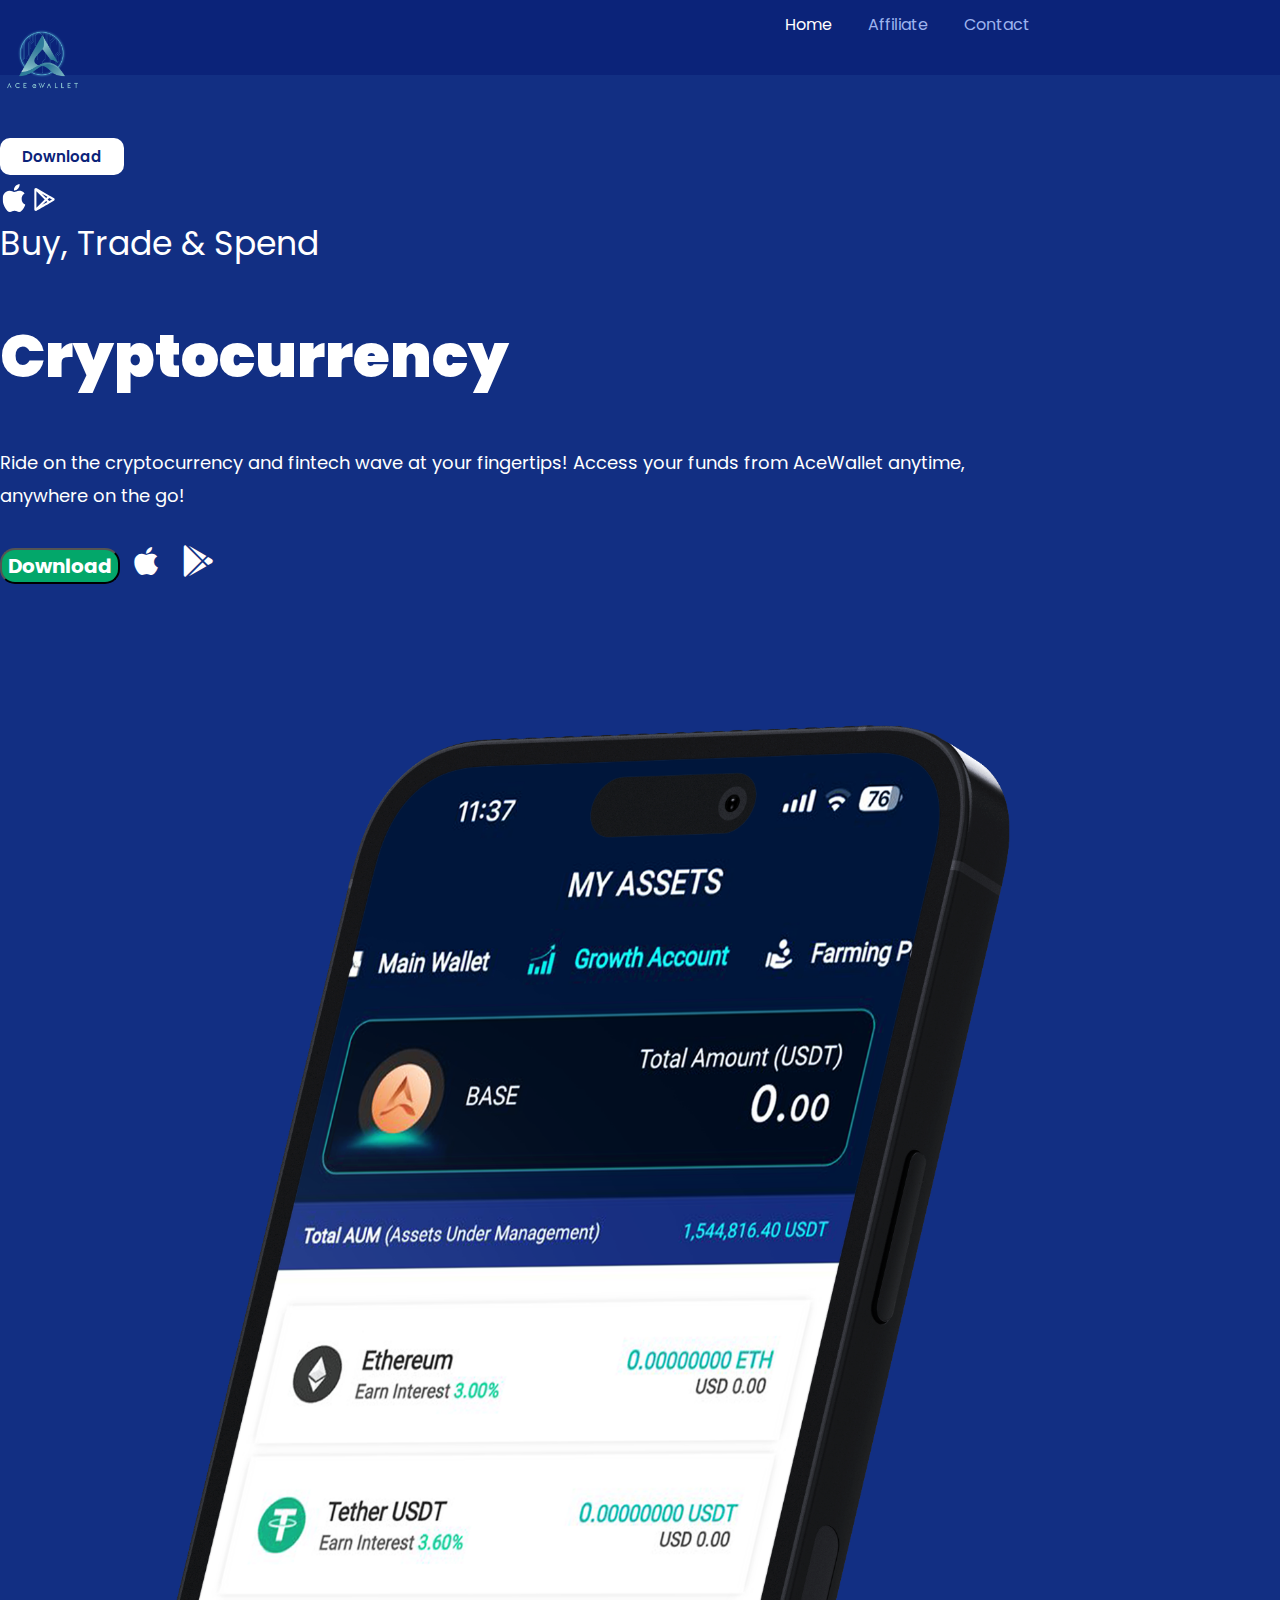
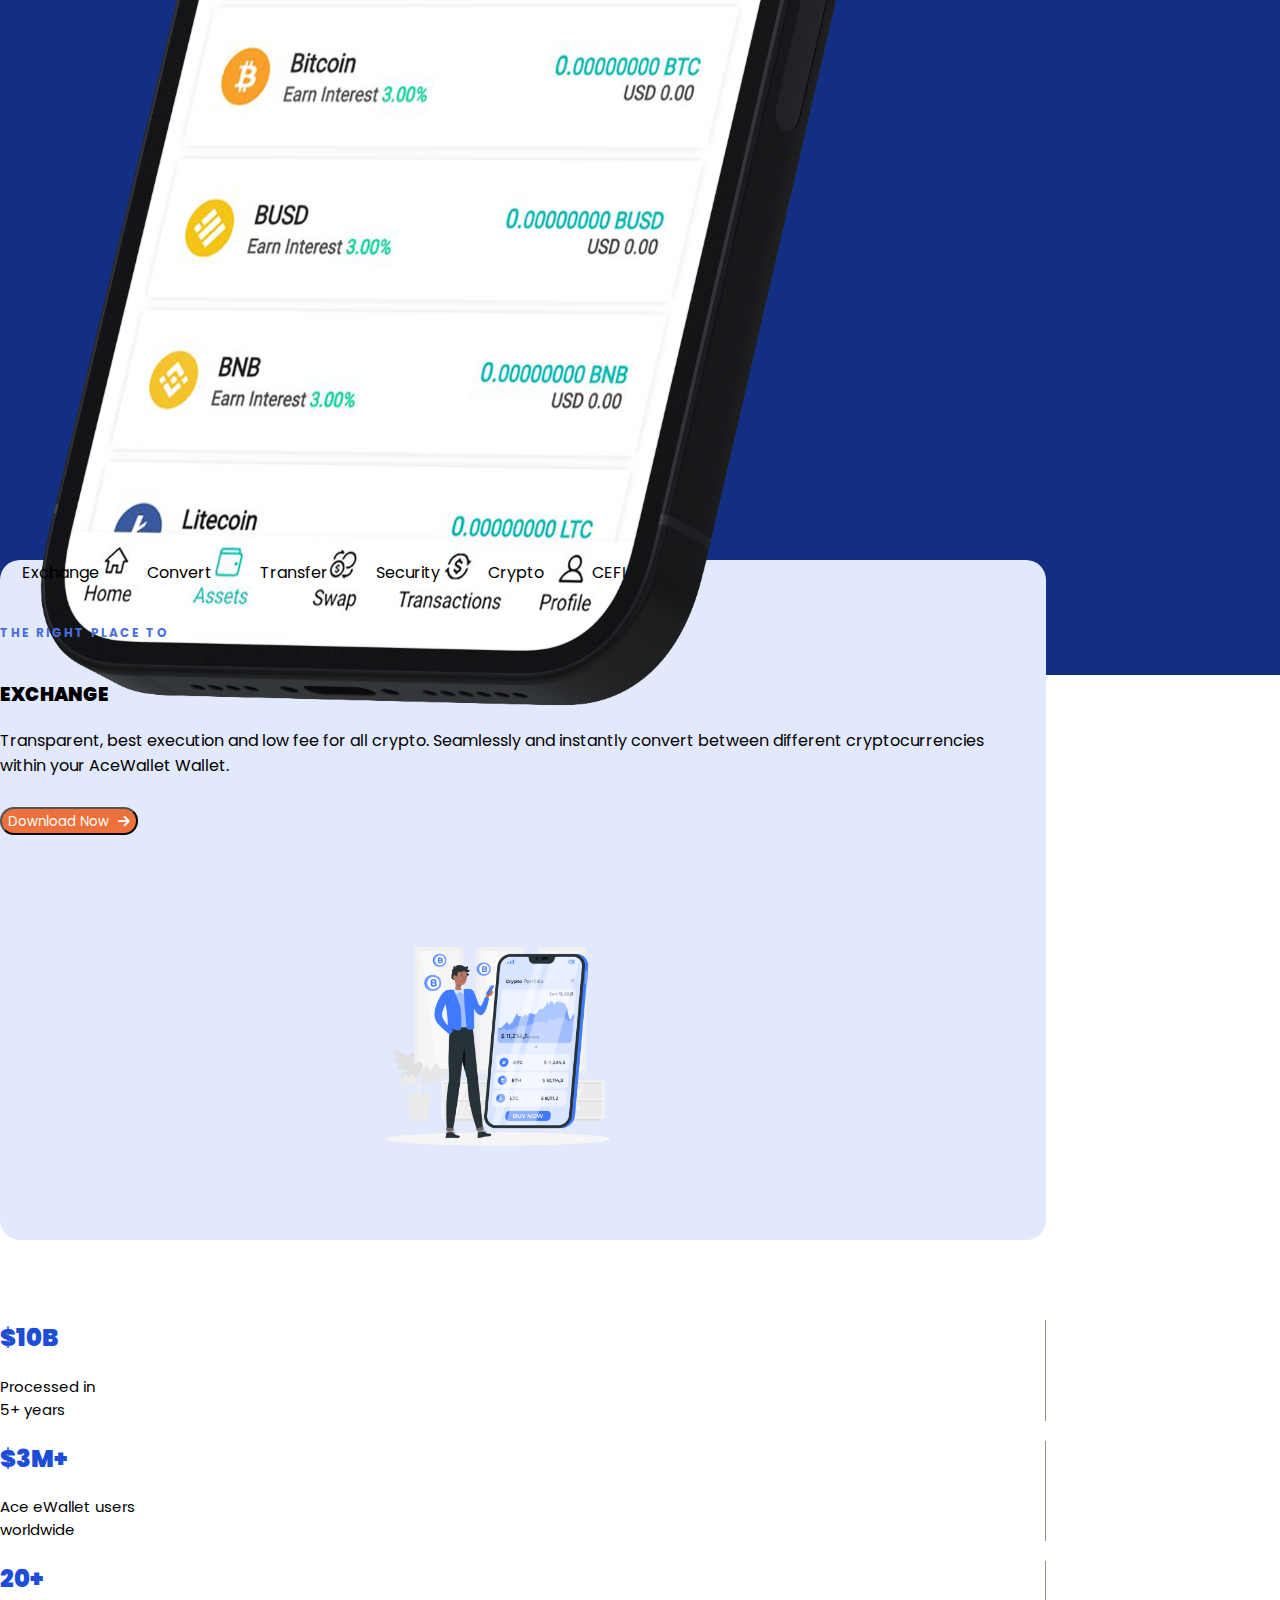
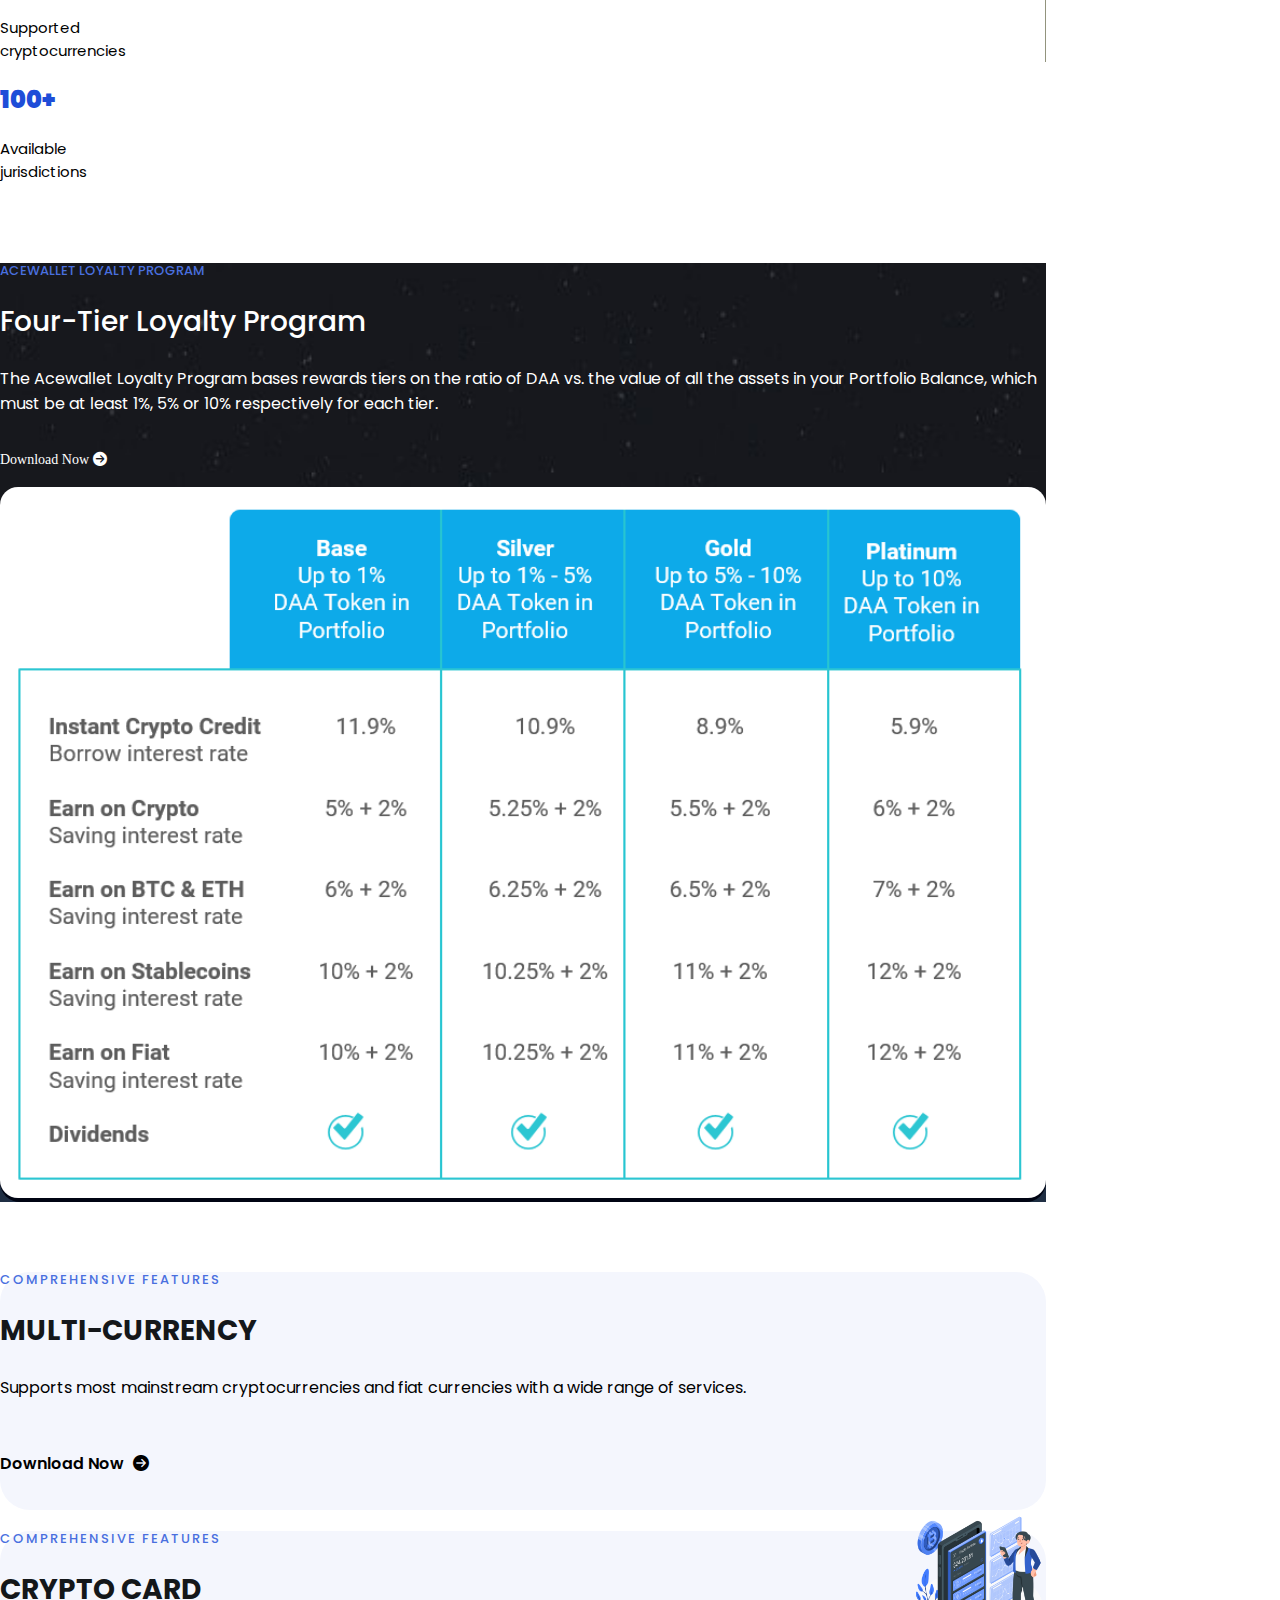
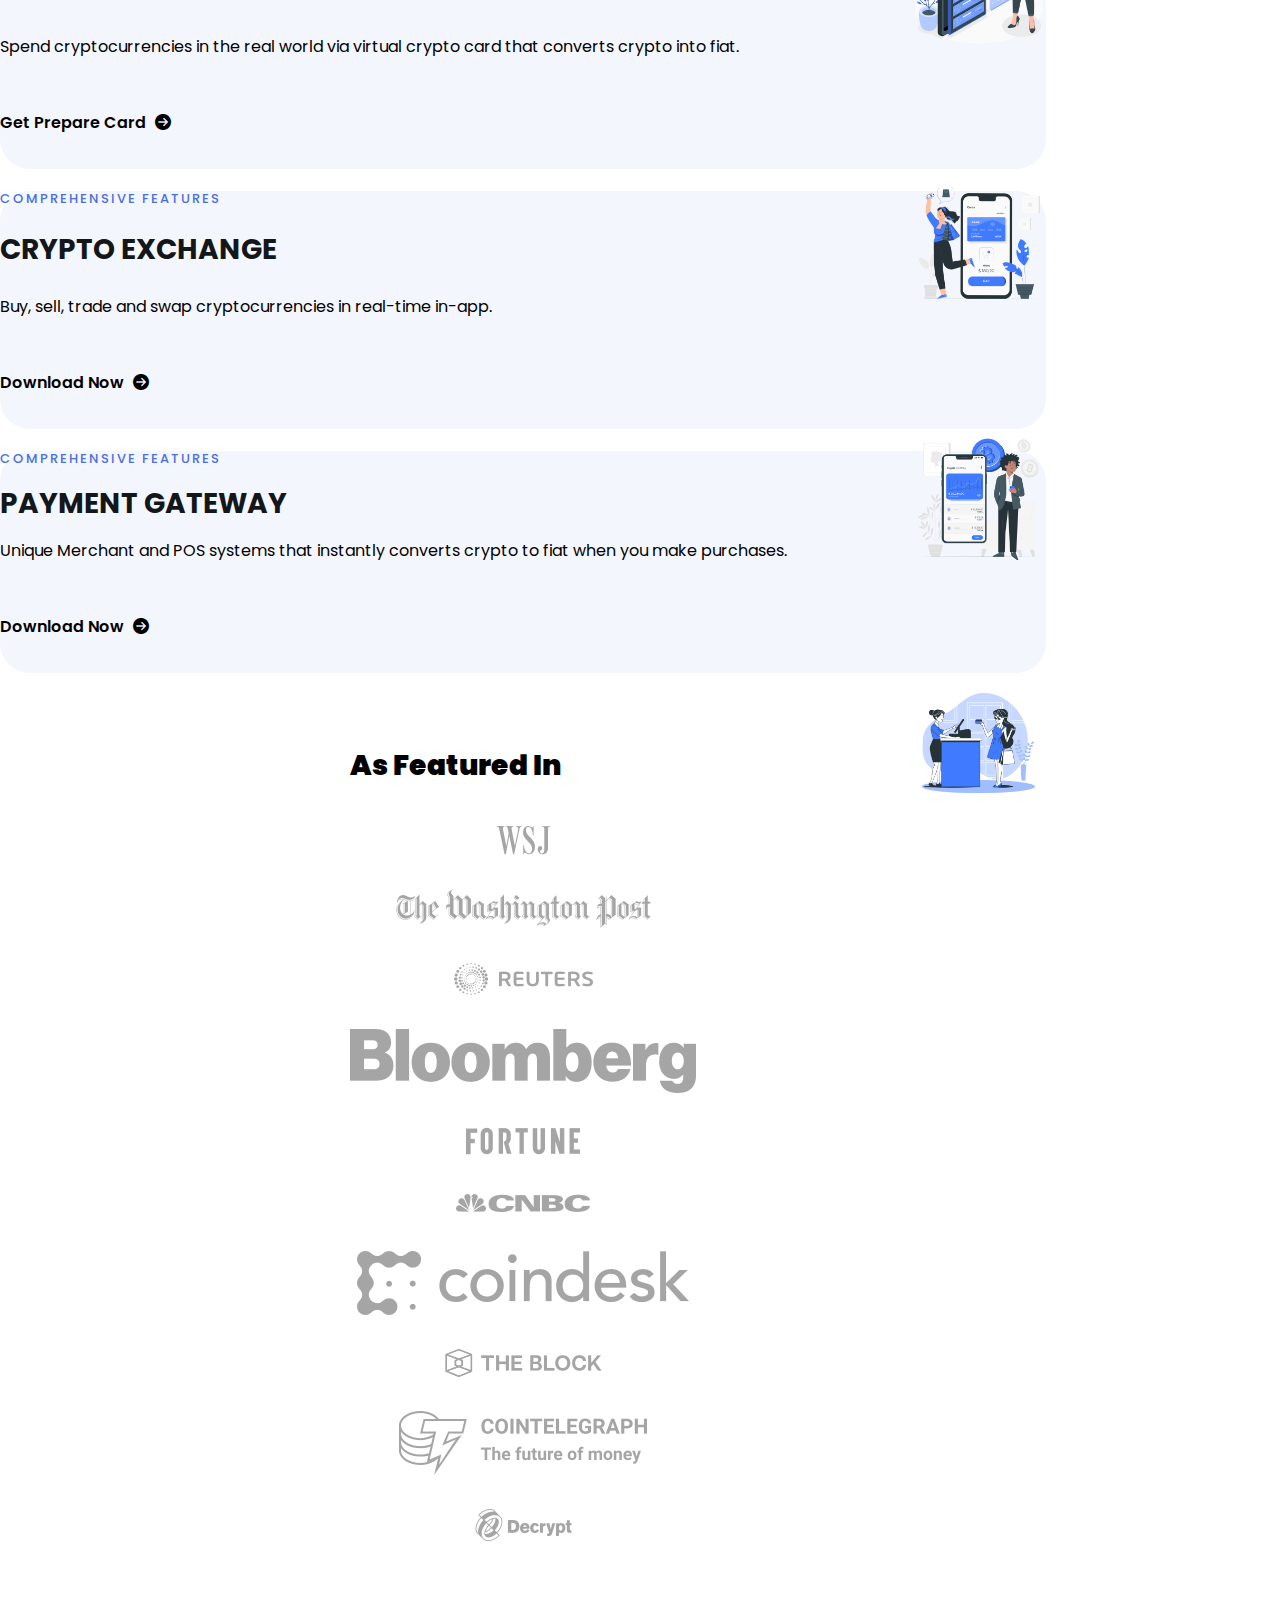
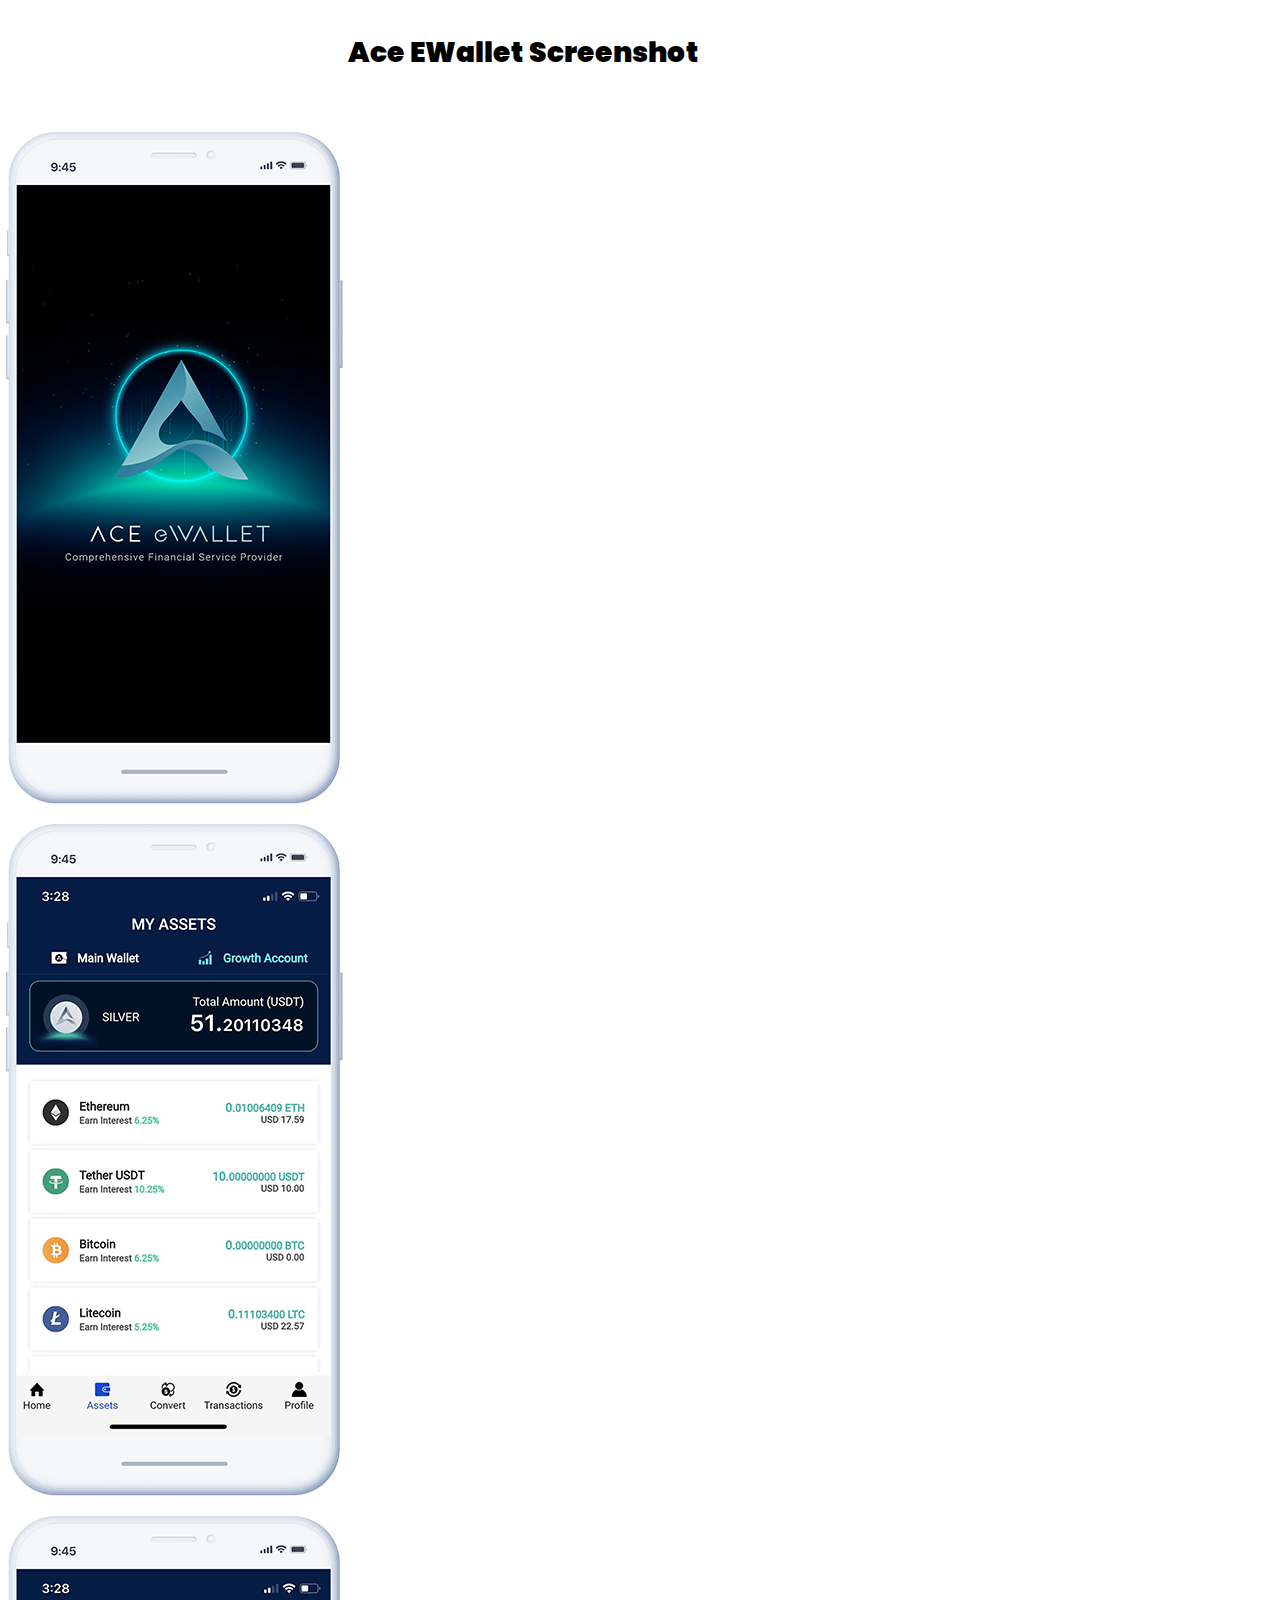
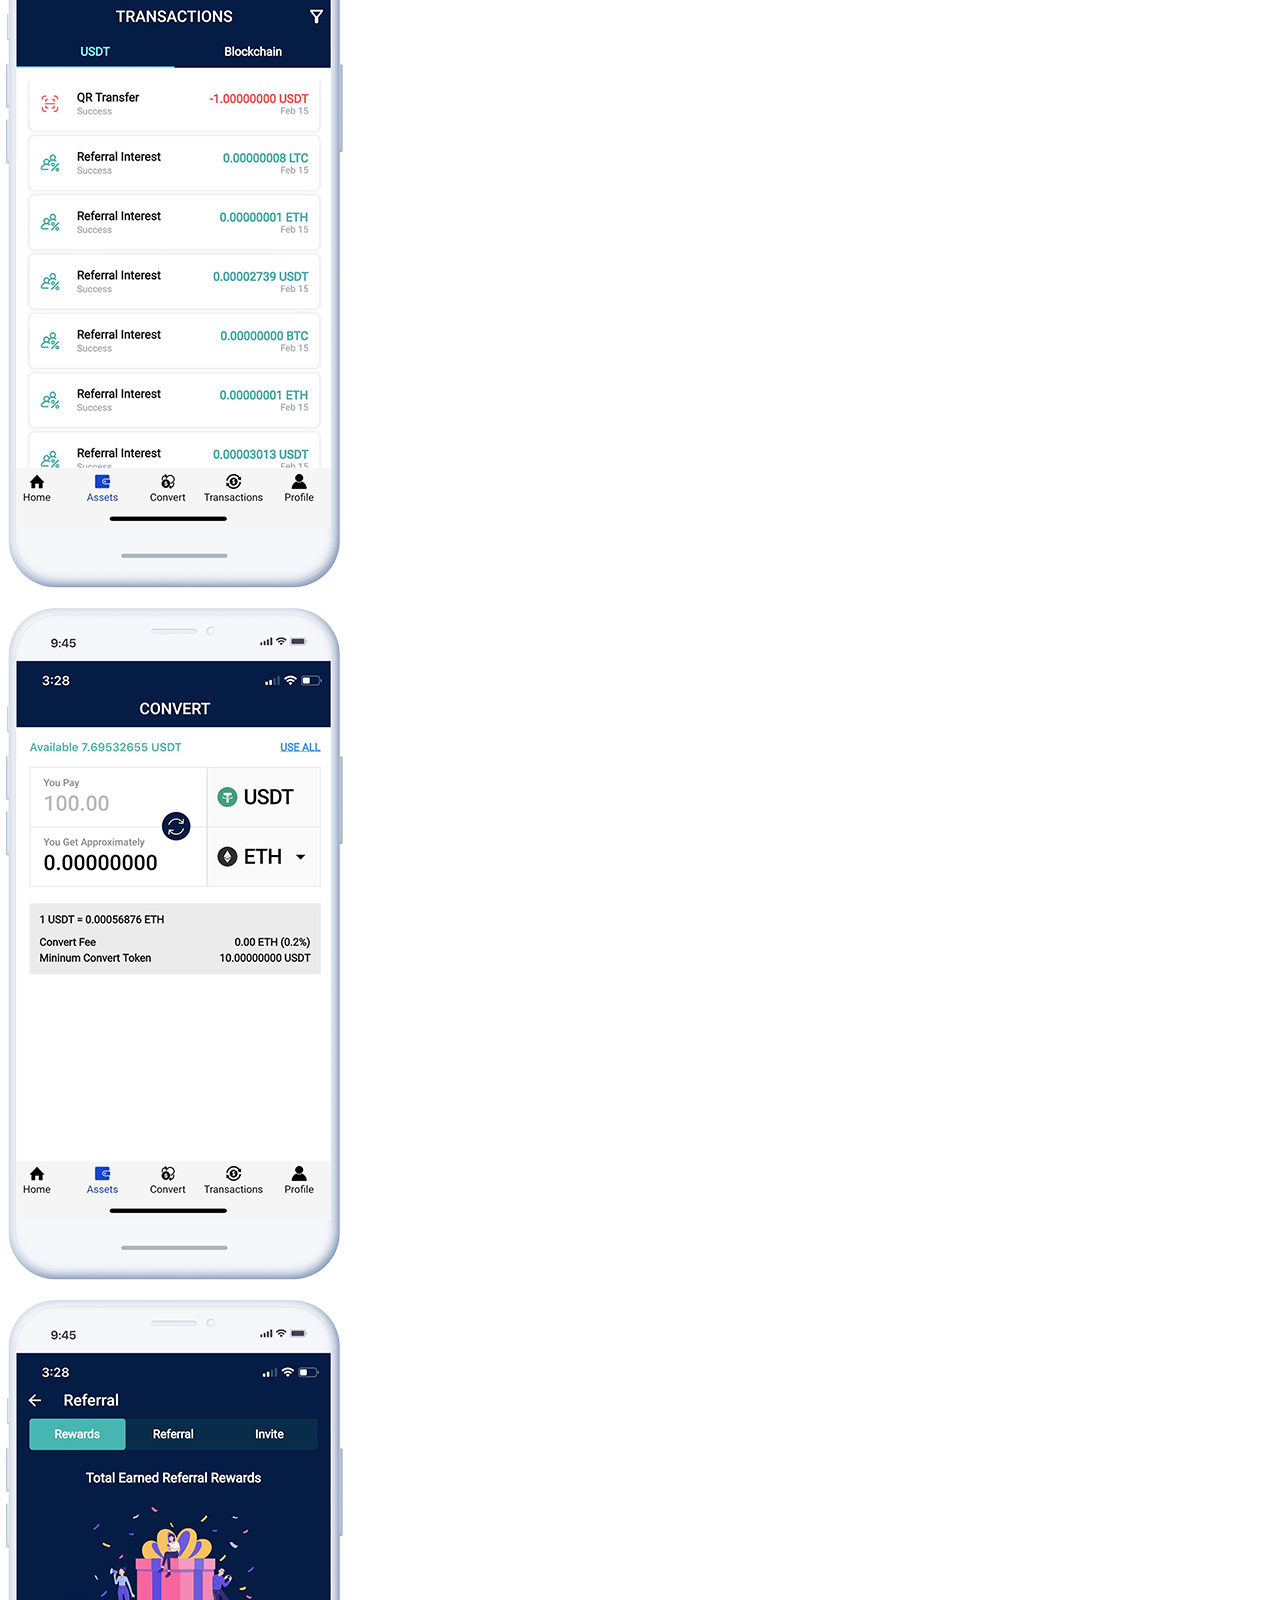
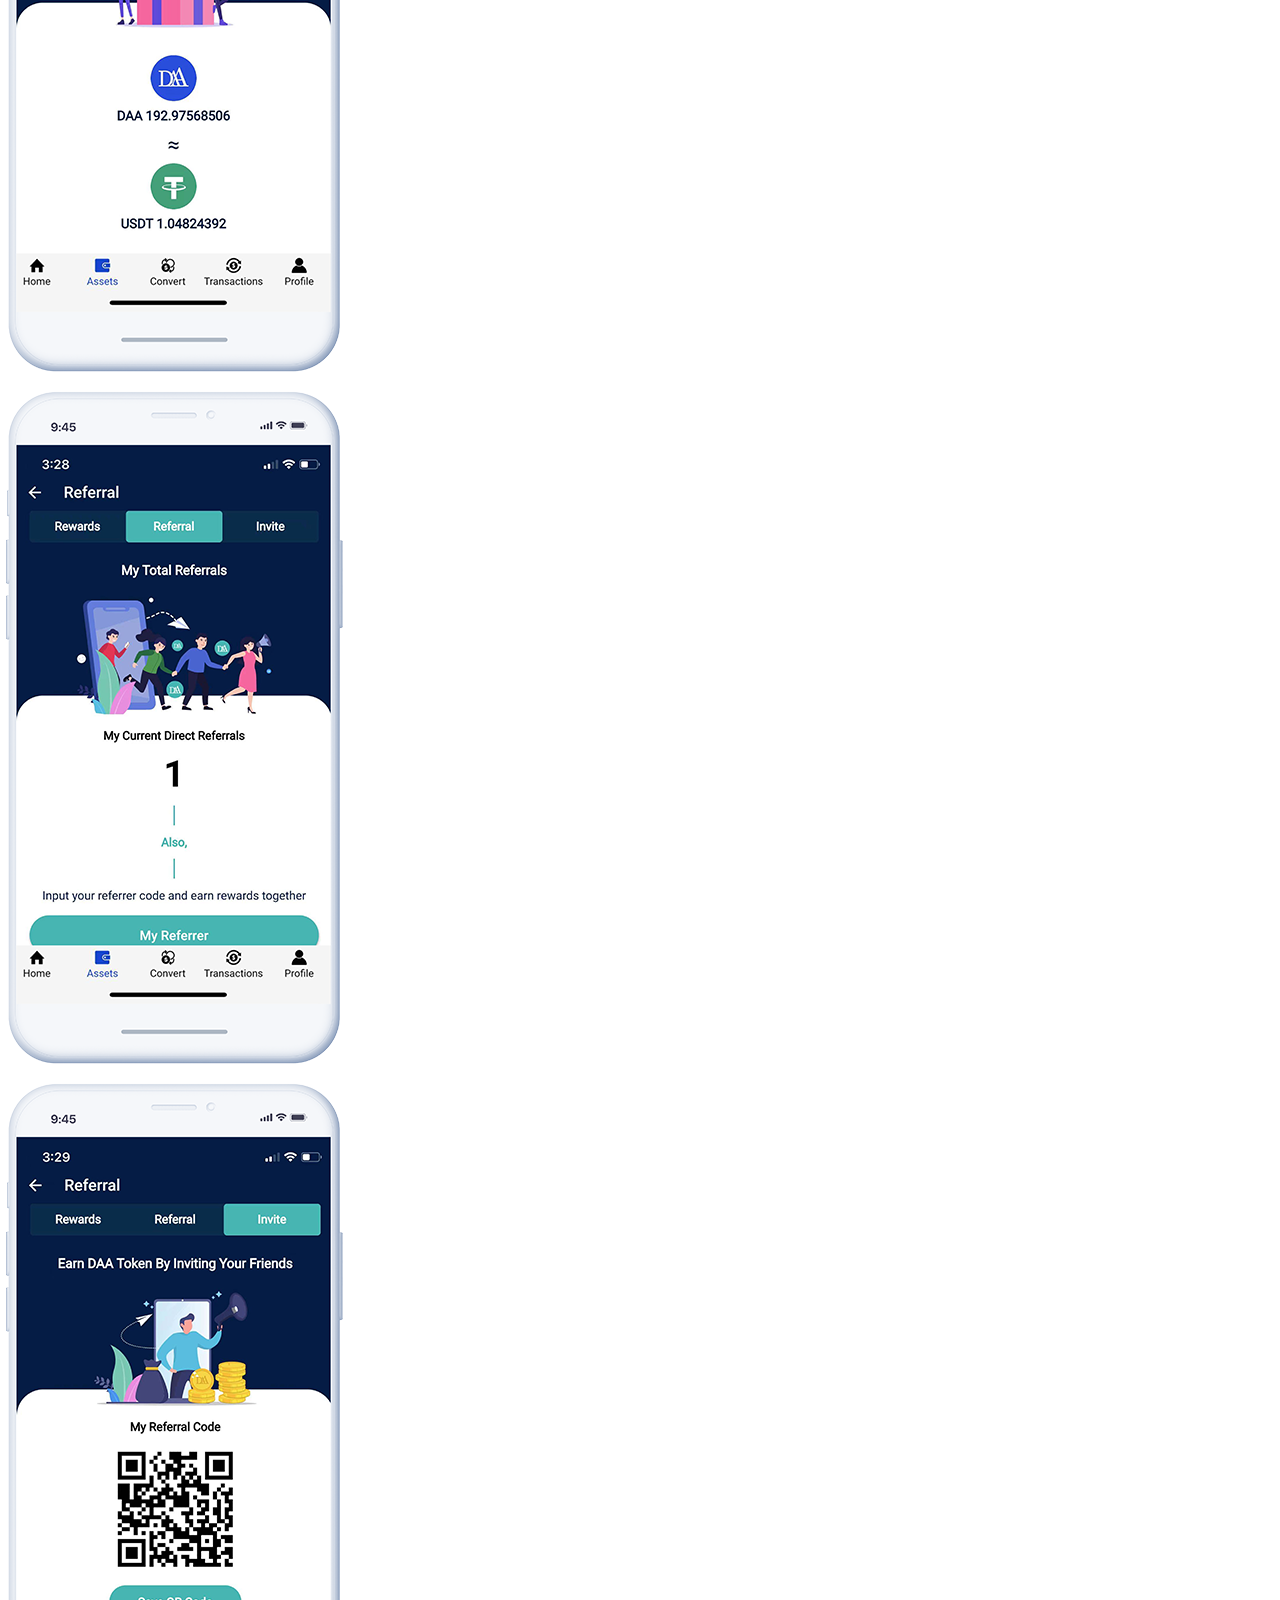
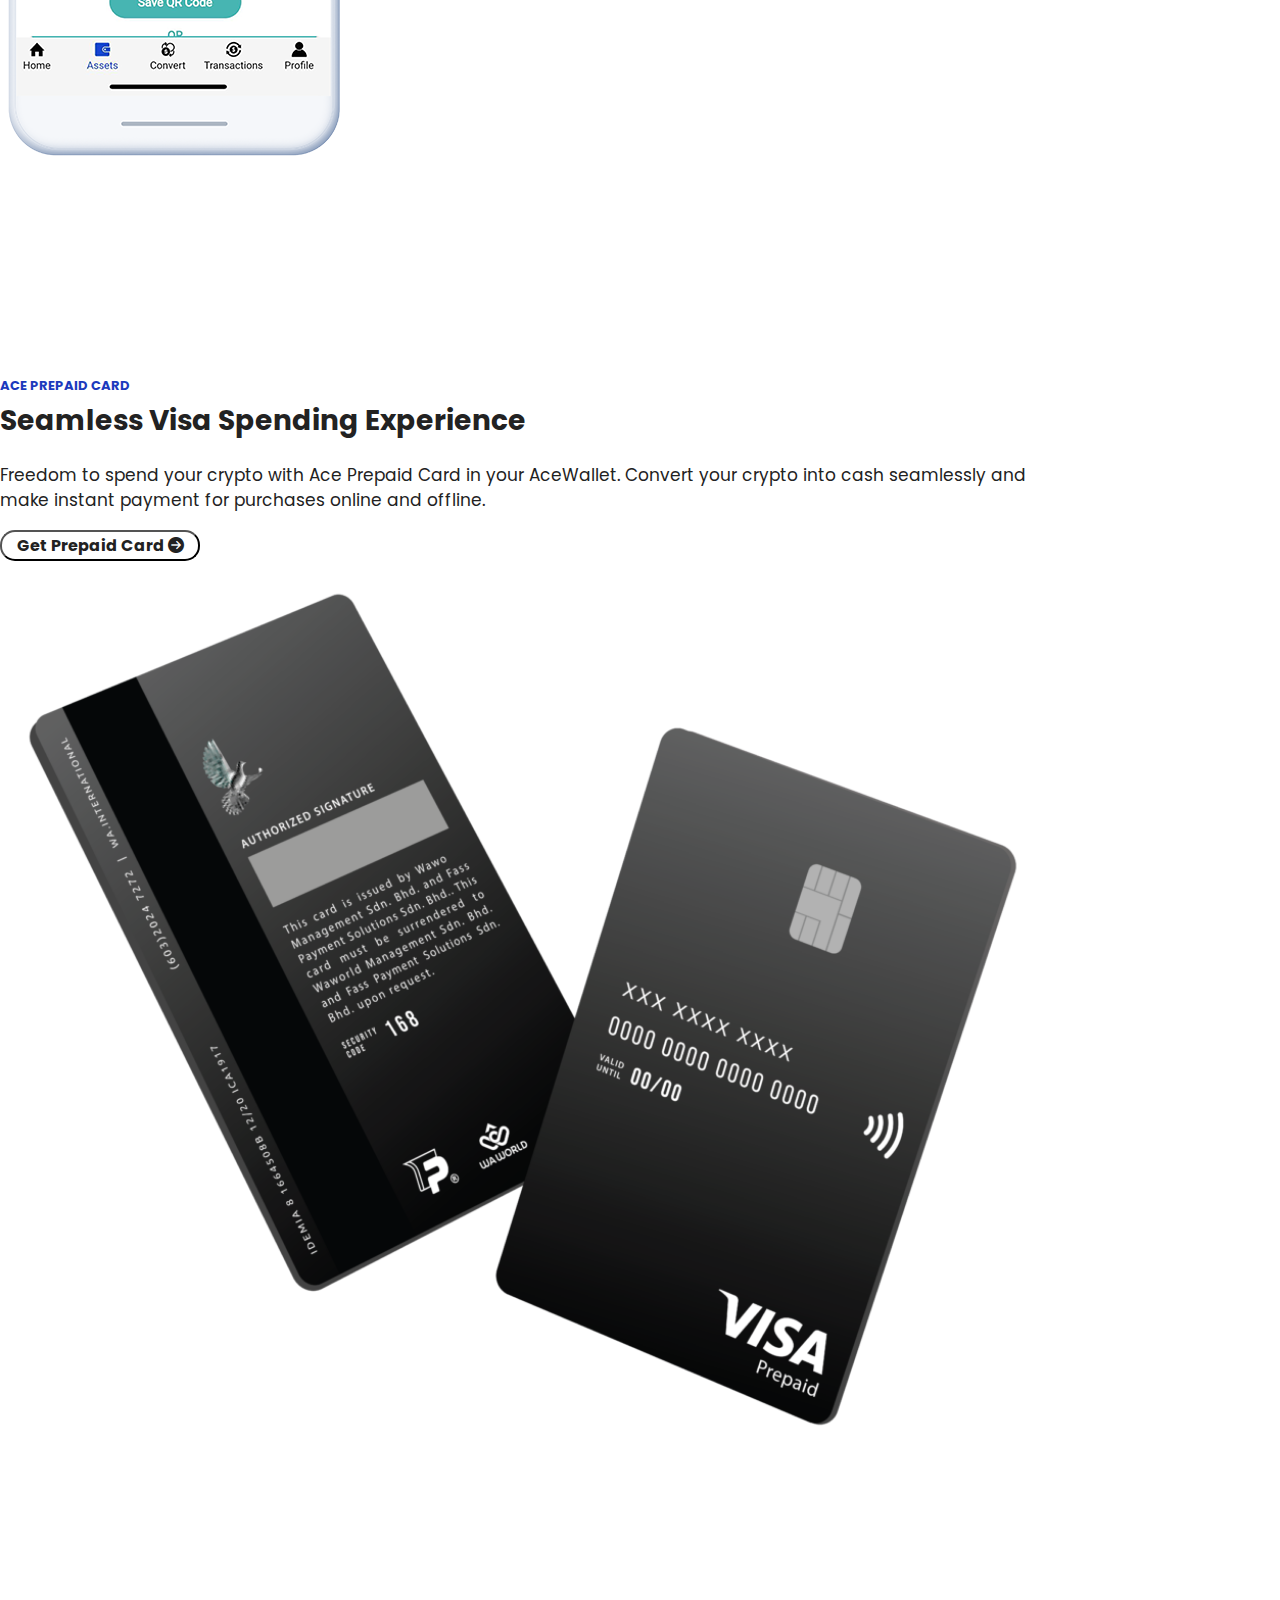
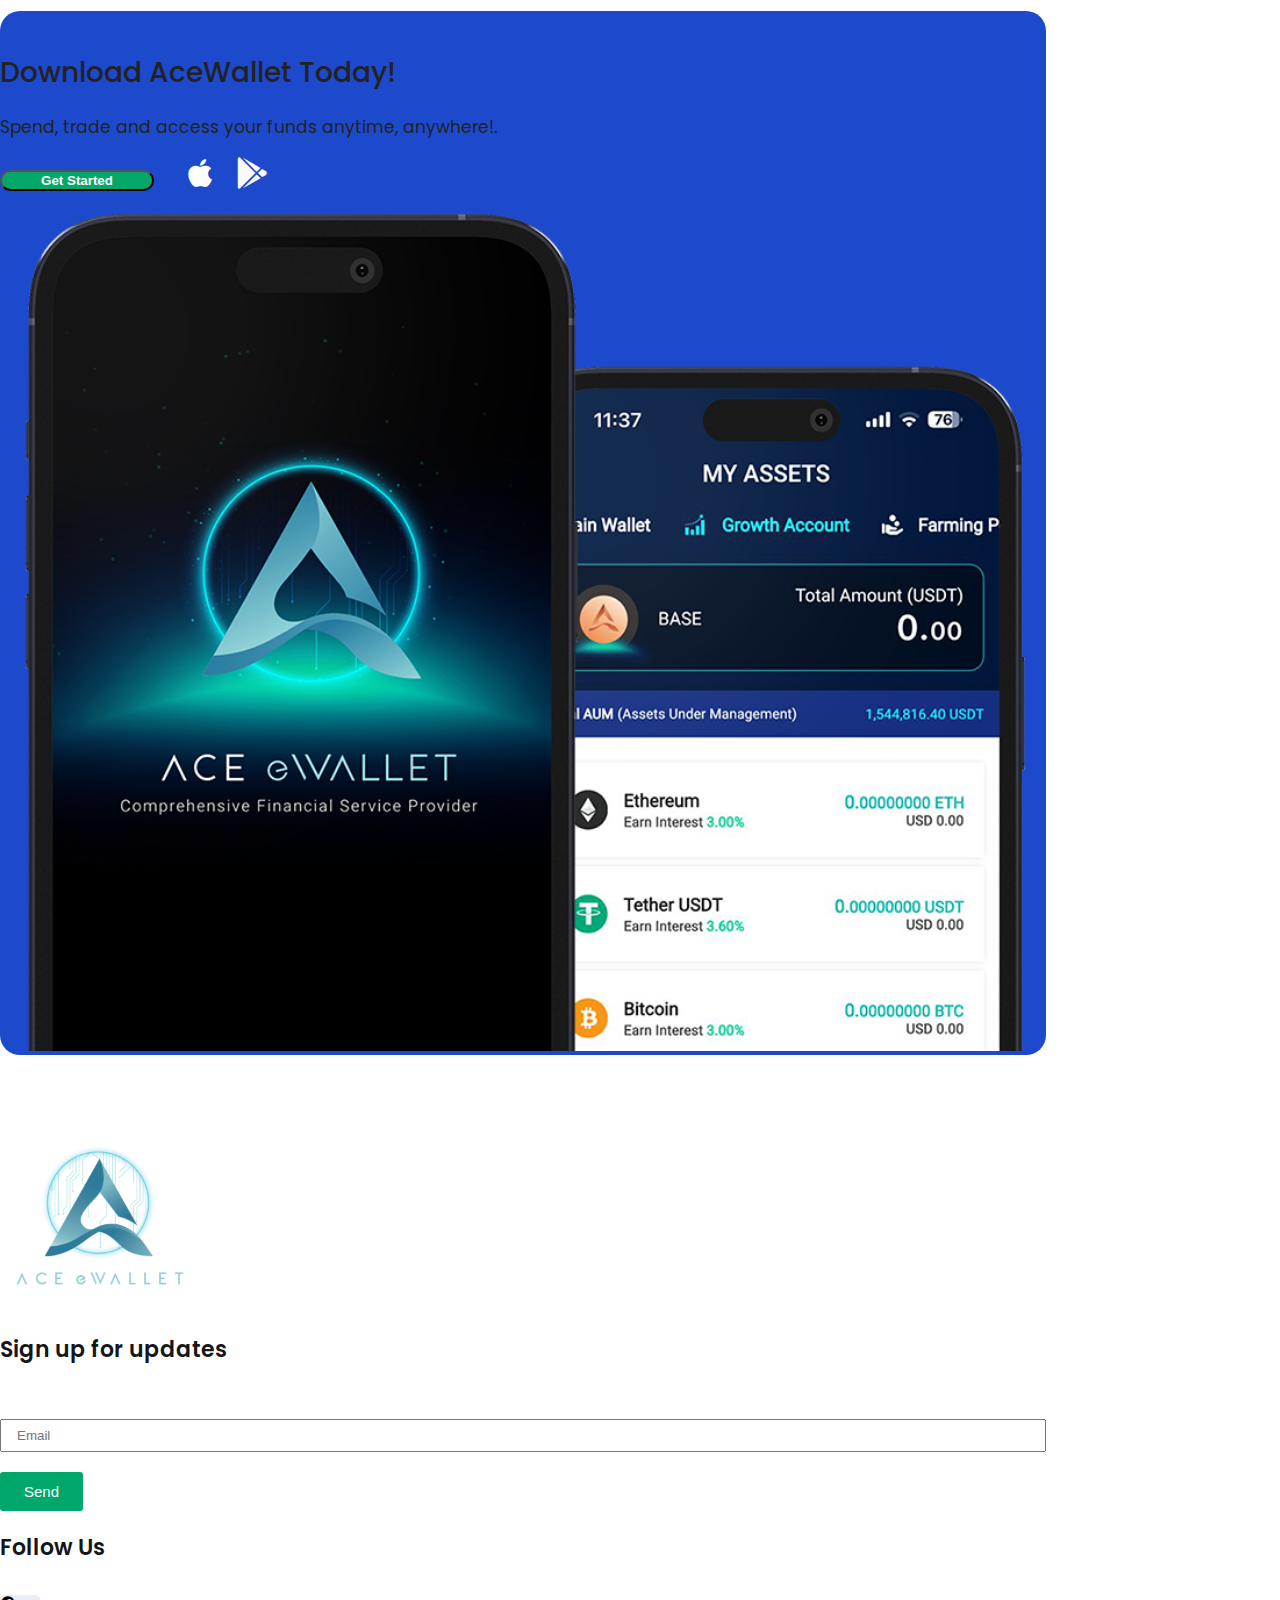
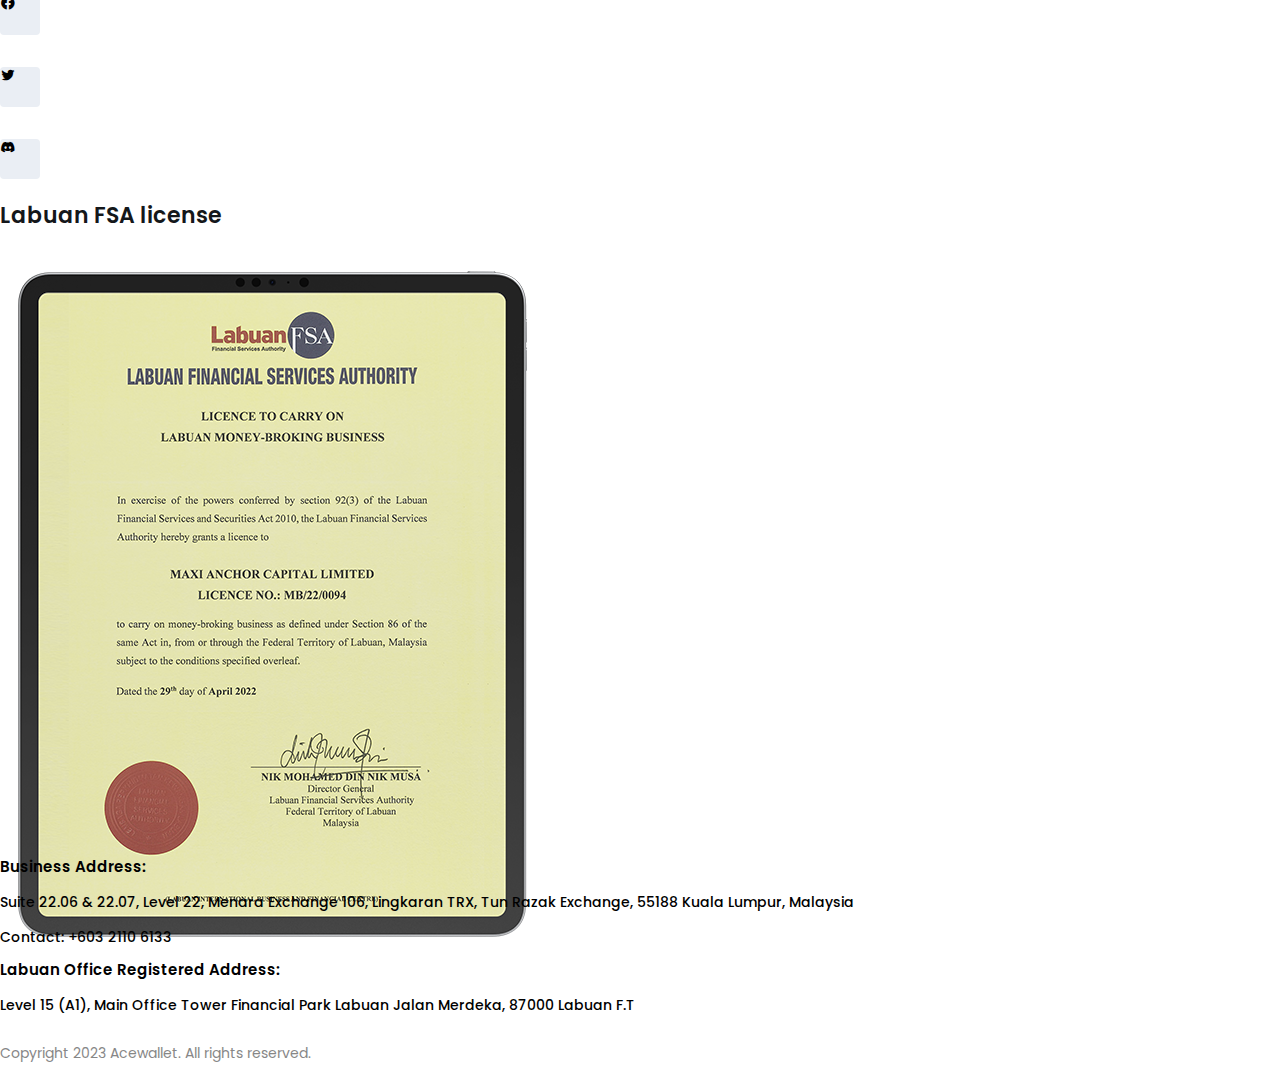
<file: index.html>
<!doctype html>
<html lang="en">

<head>
  <!-- Required meta tags -->
  <meta charset="utf-8">
  <meta name="viewport" content="width=device-width, initial-scale=1">

  <script src="https://code.jquery.com/jquery-3.6.4.js" integrity="sha256-a9jBBRygX1Bh5lt8GZjXDzyOB+bWve9EiO7tROUtj/E="
    crossorigin="anonymous"></script>
  <!-- Bootstrap CDN Link -->
  <link href="https://cdn.jsdelivr.net/npm/bootstrap@5.0.2/dist/css/bootstrap.min.css" rel="stylesheet"
    integrity="sha384-EVSTQN3/azprG1Anm3QDgpJLIm9Nao0Yz1ztcQTwFspd3yD65VohhpuuCOmLASjC" crossorigin="anonymous">
  <link href="https://cdn.jsdelivr.net/npm/bootstrap@5.0.2/dist/css/bootstrap.min.css" rel="stylesheet"
    integrity="sha384-EVSTQN3/azprG1Anm3QDgpJLIm9Nao0Yz1ztcQTwFspd3yD65VohhpuuCOmLASjC" crossorigin="anonymous">
  <script src="https://cdn.jsdelivr.net/npm/bootstrap@5.0.2/dist/js/bootstrap.bundle.min.js"
    integrity="sha384-MrcW6ZMFYlzcLA8Nl+NtUVF0sA7MsXsP1UyJoMp4YLEuNSfAP+JcXn/tWtIaxVXM"
    crossorigin="anonymous"></script>
  <!-- Font Awesome CDN Link -->
  <link href='https://unpkg.com/boxicons@2.1.4/css/boxicons.min.css' rel='stylesheet'>
  <link rel="preconnect" href="https://fonts.googleapis.com">
  <link rel="preconnect" href="https://fonts.gstatic.com" crossorigin>
  <link href="https://fonts.googleapis.com/css2?family=Poppins&display=swap" rel="stylesheet">
  <link rel="stylesheet" href="https://cdnjs.cloudflare.com/ajax/libs/font-awesome/6.4.0/css/all.min.css"
    integrity="sha512-iecdLmaskl7CVkqkXNQ/ZH/XLlvWZOJyj7Yy7tcenmpD1ypASozpmT/E0iPtmFIB46ZmdtAc9eNBvH0H/ZpiBw=="
    crossorigin="anonymous" referrerpolicy="no-referrer" />
  <link rel="stylesheet" href="https://cdnjs.cloudflare.com/ajax/libs/font-awesome/4.7.0/css/font-awesome.min.css" />
  <link rel="stylesheet" href="https://cdnjs.cloudflare.com/ajax/libs/font-awesome/6.4.0/css/all.min.css">

  <!-- Google Fonts CDN -->
  <link href="https://fonts.googleapis.com/css2?family=Montserrat:wght@400;500;600&display=swap" rel="stylesheet">

  <!-- review code owl carosol CDN -->
  <link rel="stylesheet" href="https://cdnjs.cloudflare.com/ajax/libs/OwlCarousel2/2.3.4/assets/owl.carousel.min.css" />
  <link rel="stylesheet"
    href="https://cdnjs.cloudflare.com/ajax/libs/OwlCarousel2/2.3.4/assets/owl.theme.default.min.css" />

  <link rel="stylesheet" href="./Styles/index.css">
  <link rel="stylesheet" href="./Styles/responsive.css">
  <link rel="stylesheet" href="style.css">
  <title>Trayton Acewallet</title>
</head>

<body>
  <!-- nav start -->
  <div class="header d-flex align-items-center">
    <div class="container">
      <div class="d-flex align-items-center justify-content-between">
        <h2 class="logo"><a href="index.html">
            <img src="./assets/images/logo/logo.png" alt="">
          </a></h2>
        <a id="menu-icon">&#9776;</a>
        <nav class="navbar">
          <ul class="menu">
            <li><a class="active" href="index.html">Home</a></li>
            <li><a href="affiliate.html">Affiliate</a></li>
            <li><a href="https://acewalletapp.freshdesk.com/en/support/tickets/new" target="_blank">Contact</a></li>
          </ul>
        </nav>
        <div class="d-flex align-items-center gap-3 me-5 me-sm-2 me-md-0">
          <div>
            <a id="download-link" target="_blank" class="download__btn text-decoration-none">Download</a>
          </div>
          <a href="https://apps.apple.com/us/app/ace-ewallet/id1567143706" target="_blank">
            <img src="./assets/images/svg/apple.svg" class="image cursor-pointer" alt="">
          </a>

          <a href="https://play.google.com/store/apps/details?id=com.doubleace.wallet" target="_blank">
            <img src="./assets/images/svg/playstore.svg" class="image cursor-pointer" alt="">
          </a>

        </div>
      </div>
    </div>
  </div>
  <!-- nav end -->
  <!-- Banner start -->
  <section class="banner">
    <div class="container">
      <div class="row">
        <div class="col-md-7">
          <div class="banner__text mt-md-5">
            <h2 class="banner__text_heading">Buy, Trade & Spend</h2>
            <h2 class="banner__text_heading2"><b>Cryptocurrency</b></h2>
            <p>Ride on the cryptocurrency and fintech wave at your fingertips! Access your funds from AceWallet
              anytime, anywhere on the go!</p>
            <div class="d-flex justify-content-start" style="margin-top: 33px;">
              <a href="#" class="download-btn"><button class="btn banner__text_button download-btn"
                  style="font-family: 'Poppins';"><b>Download</b></button></a>
              <a href="#" class="banner_homeicons"><i class="fab fa-apple fa-2x" style="color: #ffffff;"></i></a>
              <a href="#" class="banner_homeicons"><i class="fab fa-google-play fa-2x" style="color: #ffffff;"></i></a>
            </div>
          </div>
        </div>
        <div class="col-md-5">
          <img src="images/Slanted-Position.png" alt="Desktop" class="banner_image show-desktop">
          <img src="images/Front-Position-1.png" alt="Mobile" class="banner_image1 show-mobile">
        </div>
      </div>
    </div>
  </section>
  <!-- Banner end -->

  <!-- Blue Background For Small Screen Only -->
  <section class="blue-bg display-sm"></section>
  <!-- Blue Background For Small Screen Only End Here -->

  <!-- collaps Start -->
  <section>
    <div class="container">
      <div class="row px-3 px-md-0">
        <div class="col-lg-12 tab-design">
          <div class="row d-flex justify-content-center gap-2 mt-5 px-4 toggler">
            <a class="btn collaps_button" data-showme="exchange-content">
              Exchange
            </a>
            <a class="btn collaps_button" data-showme="convert-content">
              Convert
            </a>
            <a class="btn collaps_button" data-showme="transfer-content">
              Transfer
            </a>
            <a class="btn collaps_button" data-showme="security-content">
              Security
            </a>
            <a class="btn collaps_button" data-showme="crypto-content">
              Crypto
            </a>
            <a class="btn collaps_button" data-showme="cefi-content">
              CEFI
            </a>
          </div>
          <div class="accordion" id="accordion">
            <div class="all-content" id="exchange-content">
              <div class="card card-body  collapse_inner_section">
                <div class="container">
                  <div class="row">
                    <div class="col-md-6 collapse_inner_section__text" style="margin-top: 10px;">
                      <div class>
                        <a class="btn collapse_inner_section__back" data-bs-toggle="collapse" href="#collapseExample1"
                          role="button" aria-expanded="true" aria-controls="collapseExample1"
                          data-bs-parent="#accordion">

                        </a>
                        <a href="#">
                          <h5 style="font-size: 12px; font-family: poppins;">THE RIGHT PLACE TO </h5>
                        </a>
                        <h3><b>EXCHANGE</b></h3>
                        <p style="margin-top: 10px;">Transparent, best execution and low fee for all crypto. Seamlessly
                          and instantly convert between different cryptocurrencies within your AceWallet Wallet.</p>
                        <a href="#" class="download-btn"><button class="btn collapse_inner_section__button">Download
                            Now <i class="fas fa-arrow-right" style="color:#fff;"></i></button></a>
                      </div>
                    </div>
                    <div class="col-md-6">
                      <div class="imageBox">
                        <img src="images/Exchange.png" alt="Exchange image">
                      </div>
                    </div>
                  </div>
                </div>
              </div>
            </div>
            <div class="all-content " id="convert-content">
              <div class="card card-body  collapse_inner_section">
                <div class="container">
                  <div class="row">
                    <div class="col-md-6 collapse_inner_section__text" style="margin-top: 10px;">
                      <div class>
                        <a class="btn collapse_inner_section__back" data-bs-toggle="collapse" href="#collapseExample1"
                          role="button" aria-expanded="true" aria-controls="collapseExample1"
                          data-bs-parent="#accordion">

                        </a>
                        <a href="#">
                          <h5 style="font-size: 12px; font-family: poppins;">THE RIGHT PLACE TO </h5>
                        </a>
                        <h3><b>CONVERT</b></h3>
                        <p style="margin-top: 10px;">USDT, a stablecoin pegged 1:1 with USD. You can now store USD
                          in crypto form in your AceWallet.</p>
                        <a href="#" class="download-btn"><button class="btn collapse_inner_section__button">Download
                            Now <i class="fas fa-arrow-right" style="color:#fff;"></i></button></a>
                      </div>
                    </div>
                    <div class="col-md-6 image_class">
                      <div class="imageBox">
                        <img src="images/convert.png" alt="Exchange image">
                      </div>
                    </div>
                  </div>
                </div>
              </div>
            </div>
            <div class="all-content " id="transfer-content">
              <div class="card card-body  collapse_inner_section">
                <div class="container">
                  <div class="row">
                    <div class="col-md-6 collapse_inner_section__text" style="margin-top: 10px;">
                      <div class>
                        <a class="btn collapse_inner_section__back" data-bs-toggle="collapse" href="#collapseExample2"
                          role="button" aria-expanded="true" aria-controls="collapseExample2"
                          data-bs-parent="#accordion">

                        </a>
                        <a href="#">
                          <h5 style="font-size: 12px; font-family: poppins;">THE RIGHT PLACE TO </h5>
                        </a>
                        <h3><b>TRANSFER</b></h3>
                        <p style="margin-top: 10px;">Instant peer-to-peer transfer. Send and receive cryptocurrency with
                          zero fees in your AceWallet.
                        </p>
                        <a href="#" class="download-btn"><button class="btn collapse_inner_section__button">Download
                            Now <i class="fas fa-arrow-right" style="color:#fff;"></i></button></a>
                      </div>
                    </div>
                    <div class="col-md-6 image_class">
                      <div class="imageBox">
                        <img src="images/transfer.png" alt="Exchange image">
                      </div>
                    </div>
                  </div>
                </div>
              </div>
            </div>

            <div class="all-content " id="security-content">
              <div class="card card-body  collapse_inner_section">
                <div class="container">
                  <div class="row">
                    <div class="col-md-6 collapse_inner_section__text" style="margin-top: 10px;">
                      <div class>
                        <a class="btn collapse_inner_section__back" data-bs-toggle="collapse" href="#collapseExample3"
                          role="button" aria-expanded="true" aria-controls="collapseExample3"
                          data-bs-parent="#accordion">

                        </a>
                        <a href="#">
                          <h5 style="font-size: 12px; font-family: poppins;">THE RIGHT PLACE TO </h5>
                        </a>
                        <h3><b>HIGH LEVEL OF SECURITY</b></h3>
                        <p style="margin-top: 10px;">AceWallet will undergo a strict process that offers a high level of
                          security in handling user data as well as digital assets. We offer our users protection of
                          your
                          digital assets stored with us.
                        </p>
                        <a href="#" class="download-btn"><button class="btn collapse_inner_section__button">Download
                            Now <i class="fas fa-arrow-right" style="color:#fff;"></i></button></a>
                      </div>
                    </div>
                    <div class="col-md-6 image_class">

                      <div class="imageBox">
                        <img src="images/security.png" alt="Exchange image">
                      </div>
                    </div>
                  </div>
                </div>
              </div>
            </div>

            <div class="all-content " id="crypto-content">
              <div class="card card-body  collapse_inner_section">
                <div class="container">
                  <div class="row">
                    <div class="col-md-6 collapse_inner_section__text" style="margin-top: 10px;">
                      <div class>
                        <a class="btn collapse_inner_section__back" data-bs-toggle="collapse" href="#collapseExample4"
                          role="button" aria-expanded="true" aria-controls="collapseExample4"
                          data-bs-parent="#accordion">

                        </a>
                        <a href="#">
                          <h5 style="font-size: 12px; font-family: poppins;">THE RIGHT PLACE TO </h5>
                        </a>
                        <h3><b>SEAMLESS FIAT-CRYPTO INTEGRATION</b></h3>
                        <p style="margin-top: 10px;">Buy and spend with crypto and fiat in-app. Easily use fiat to
                          purchase crypto or sell crypto to get fiat. Instant conversion, with no hidden fee or
                          commission.</p>
                        <a href="#" class="download-btn"><button class="btn collapse_inner_section__button">Download
                            Now <i class="fas fa-arrow-right" style="color:#fff;"></i></button></a>
                      </div>
                    </div>
                    <div class="col-md-6 image_class">

                      <div class="imageBox">
                        <img src="images/fiat-crypto-integration.png" alt="Exchange image">
                      </div>
                    </div>
                  </div>
                </div>
              </div>
            </div>

            <div class="all-content " id="cefi-content">
              <div class="card card-body  collapse_inner_section">
                <div class="container">
                  <div class="row">
                    <div class="col-md-6 collapse_inner_section__text" style="margin-top: 10px;">
                      <div class>
                        <a class="btn collapse_inner_section__back" data-bs-toggle="collapse" href="#collapseExample5"
                          role="button" aria-expanded="true" aria-controls="collapseExample5"
                          data-bs-parent="#accordion">

                        </a>
                        <a href="#">
                          <h5 style="font-size: 12px; font-family: poppins;">THE RIGHT PLACE TO </h5>
                        </a>
                        <h3><b>CEFI</b></h3>
                        <p style="margin-top: 10px;">Generate good returns on your crypto assets easily and earn
                          rewards on your crypto holdings. AceWallet all-in-one app saves you the trouble of integrating
                          with many platforms.</p>
                        <a href="#" class="download-btn"><button class="btn collapse_inner_section__button">Download
                            Now <i class="fas fa-arrow-right" style="color:#fff;"></i></button></a>
                      </div>
                    </div>
                    <div class="col-md-6 image_class">

                      <div class="imageBox">
                        <img src="images/cefi.png" alt="Exchange image">
                      </div>
                    </div>
                  </div>
                </div>
              </div>
            </div>
          </div>
        </div>
      </div>
    </div>
  </section>
  <!-- progress Start -->
  <section class="progress">
    <div class="container">
      <div class="row ">
        <div class="col-6 col-md-3 border-div-mob d-flex flex-column align-items-center">
          <h2><b>$10B</b> </h2>
          <p>Processed in</p>
          <p>5+ years</p>
        </div>
        <div class="col-6 col-md-3 border-div d-flex flex-column align-items-center">
          <h2><b>$3M+</b></h2>
          <p>Ace eWallet users</p>
          <p> worldwide</p>
        </div>
        <div class="col-6 col-md-3 border-div-mob d-flex flex-column align-items-center">
          <h2><b>20+ </b></h2>
          <p> Supported </p>
          <p> cryptocurrencies </p>
        </div>
        <div class="col-6 col-md-3 d-flex flex-column align-items-center">
          <h2><b>100+</b></h2>
          <p>Available </p>
          <p> jurisdictions </p>
        </div>
      </div>
    </div>
  </section>
  <!-- Loyalty Program Start -->
  <section>
    <div class="container">
      <div class="row loyaltyimg px-4 px-md-5 py-4 py-md-5 mx-2 ">
        <div class="bg"></div>
        <div class="col-md-6 collapse_inner_section__text d-flex flex-column justify-content-center">
          <p class="row_loyality_heading">
            ACEWALLET LOYALTY PROGRAM
          </p>
          <h3 class="text-white row_loyality_heading2">Four-Tier Loyalty Program</h3>
          <p class="text-white row_loyality_parapgraph">The Acewallet Loyalty Program bases rewards tiers on the
            ratio of DAA vs. the value of all the assets in your Portfolio Balance, which must be at least 1%, 5%
            or 10% respectively for each tier.</p>
          <a class="download-btn-transparent download-btn color-white">Download Now <i
              class="fas fa-arrow-circle-right collapse_inner_section__button_removebg_icon pl-2"></i></a>
        </div>
        <div class="col-md-6 d-flex flex-column justify-content-center">
          <div class="image_class_loyalty">
            <img src="images/loyalty.png" alt="Exchange image">
          </div>
        </div>
      </div>
    </div>
  </section>
  <!--COMPREHENSIVE FEATURES-->
  <section>
    <div class="container comprehsensive_margin">
      <div class="row d-flex flex-column align-items-center">
        <div class="row">
          <div class=" col-md-6 col-sm-12 mb-4 mb-md-0">
            <div class="card" style="background: #f4f6fd">
              <div class=" card-body pt-5 ps-4 px-md-4">
                <h5 class="card-title comprehsensive_heading">Comprehensive Features</h5>
                <h3 class="card-text comprehsensive_heading1"><b>MULTI-CURRENCY</b></h3>
                <p class="card-text mt-3">Supports most mainstream cryptocurrencies and fiat currencies with a wide
                  range of
                  services.</p>
                <a href="#" class="btn btn-primary download-btn row">
                  <p>Download Now <i class="fas fa-arrow-circle-right collapse_inner_section__button_removebg_icon"></i>
                  </p>
                </a>
                <img src="images/multi-currency-1024x1024.png" class="featureimg" alt="Image Description">
              </div>
            </div>

          </div>
          <div class=" col-md-6 col-sm-12">
            <div class="card" style="background: #f4f6fd">
              <div class="card-body pt-5 ps-4 px-md-4">
                <h5 class="card-title comprehsensive_heading">Comprehensive Features</h5>
                <h3 class="card-text comprehsensive_heading1"><b>CRYPTO CARD</b></h3>
                <p class="card-text mt-3">Spend cryptocurrencies in the real world via virtual crypto card that
                  converts
                  crypto into fiat.</p>
                <a href="#" class="btn btn-primary download-btn row">
                  <p> Get Prepare Card
                    <i class="fas fa-arrow-circle-right collapse_inner_section__button_removebg_icon"></i>
                  </p>
                </a>
                <img src="images/crypto-card-1024x1024.png" class="featureimg" alt="Image Description">
              </div>
            </div>

          </div>

        </div>
        <div class="row mt-4">
          <div class=" col-md-6 col-sm-12 mb-4 mb-md-0">
            <div class="card" style="background: #f4f6fd">
              <div class="card-body pt-5 ps-4 px-md-4">
                <h5 class="card-title comprehsensive_heading">Comprehensive Features</h5>
                <h3 class="card-text comprehsensive_heading1"><b>CRYPTO EXCHANGE</b></h3>
                <p class="card-text mt-3">Buy, sell, trade and swap cryptocurrencies in real-time in-app.</p>
                <a href="#" class="btn btn-primary download-btn row">
                  <p>Download Now <i class="fas fa-arrow-circle-right collapse_inner_section__button_removebg_icon"></i>
                  </p>
                </a>
                <img src="images/crypto-exchange-1024x1024.png" class="featureimg" alt="Image Description">
              </div>
            </div>

          </div>
          <div class=" col-md-6 col-sm-12">
            <div class="card" style="background: #f4f6fd">
              <div class="card-body pt-5 ps-4 px-md-4">
                <h5 class="card-title comprehsensive_heading">Comprehensive Features</h5>
                <h1 class="card-text comprehsensive_heading1"><b>PAYMENT GATEWAY</b></h1>
                <p class="card-text mt-3">Unique Merchant and POS systems that instantly converts crypto to fiat
                  when
                  you make purchases.</p>
                <a href="#" class="btn btn-primary download-btn row">
                  <p>Download Now <i class="fas fa-arrow-circle-right collapse_inner_section__button_removebg_icon"></i>
                  </p>
                </a>
                <img src="images/payment-gateway-1024x1024.png" class="featureimg" alt="Image Description">
              </div>
            </div>

          </div>

        </div>
      </div>
    </div>

  </section>
  <!-- As Featured In Start -->

  <section id="cliens" class="cliens section-bg">
    <div class="container">
      <h2 class="client_heading"><b>As Featured In</b></h2>
      <div class="row client_list d-flex justify-content-center" data-aos="zoom-in">

        <div class="col-lg-2 col-md-4 col-6 d-flex align-items-center justify-content-center">
          <img src="images/wsj-grey.png" class="img-fluid" alt="">
        </div>

        <div class="col-lg-2 col-md-4 col-6 d-flex align-items-center justify-content-center">
          <img src="images/the-washington-post-grey.png" class="img-fluid" alt="">
        </div>

        <div class="col-lg-2 col-md-4 col-6 d-flex align-items-center justify-content-center">
          <img src="images/reuters-grey.png" class="img-fluid" alt="">
        </div>

        <div class="col-lg-2 col-md-4 col-6 d-flex align-items-center justify-content-center">
          <img src="images/bloomberg-grey.png" class="img-fluid" alt="">
        </div>

        <div class="col-lg-2 col-md-4 col-6 d-flex align-items-center justify-content-center">
          <img src="images/fortune-grey.png" class="img-fluid" alt="">
        </div>

        <div class="col-lg-2 col-md-4 col-6 d-flex align-items-center justify-content-center">
          <img src="images/cnbc-grey.png" class="img-fluid" alt="">
        </div>
        <div class="col-lg-2 col-md-4 col-6 d-flex align-items-center justify-content-center">
          <img src="images/coindesk-grey.png" class="img-fluid" alt="">
        </div>
        <div class="col-lg-2 col-md-4 col-6 d-flex align-items-center justify-content-center">
          <img src="images/the-block-gery.png" class="img-fluid" alt="">
        </div>
        <div class="col-lg-2 col-md-4 col-6 d-flex align-items-center justify-content-center">
          <img src="images/cointelegraph-grey.png" class="img-fluid" alt="">
        </div>
        <div class="col-lg-2 col-md-4 col-6 d-flex align-items-center justify-content-center">
          <img src="images/decrypt-grey.png" class="img-fluid" alt="">
        </div>

      </div>

    </div>
  </section>
  <!--Ace EWallet Screenshot carosol-->


  <section class="slideshow">
    <div class="container" style="overflow: hidden;">
      <div class="row">
        <div class="col carosol_header">
          <h2 class="section-heading d-flex justify-content-center client_heading"><b>Ace EWallet Screenshot</b></h2>
        </div>
      </div>
      <div class="row">
        <div class="col-12">
          <div class="owl-carousel owl-theme">
            <div class="item">
              <img src="images/Ace-E-Wallet-Clay-Mockup_1.png" class="d-block w-100" alt="Screenshot 1">
            </div>
            <div class="item">
              <img src="images/Ace-E-Wallet-Clay-Mockup_2.png" class="d-block w-100" alt="Screenshot 1">
            </div>
            <div class="item">
              <img src="images/Ace-E-Wallet-Clay-Mockup_3.png" class="d-block w-100" alt="Screenshot 1">
            </div>
            <div class="item">
              <img src="images/Ace-E-Wallet-Clay-Mockup_4.png" class="d-block w-100" alt="Screenshot 1">
            </div>
            <div class="item">
              <img src="images/Ace-E-Wallet-Clay-Mockup_5.png" class="d-block w-100" alt="Screenshot 1">
            </div>
            <div class="item">
              <img src="images/Ace-E-Wallet-Clay-Mockup_6.png" class="d-block w-100" alt="Screenshot 1">
            </div>
            <div class="item">
              <img src="images/Ace-E-Wallet-Clay-Mockup_7.png" class="d-block w-100" alt="Screenshot 1">
            </div>
          </div>
        </div>
      </div>
    </div>
  </section>


  <!--ACE PREPAID CARD-->

  <section id="prepaidCard" class="mt-5 mt-md-0">
    <div class="container">
      <div class="row">
        <div class="prepaidCard prepaidCard-text col-md-6 col-sm-12">
          <p class="prepaid_loyality_heading">
            <b>ACE PREPAID CARD</b>
          </p>
          <h3 class="prepaid_heading"><b>Seamless Visa Spending Experience</b></h3>
          <p class="prepaid_paragraph mt-4">Freedom to spend your crypto with Ace Prepaid Card in your AceWallet.
            Convert your crypto into cash seamlessly and make instant payment for purchases online and
            offline.</p>
          <a href="https://wa.international/" target="_blank"><button class="btn"
              style="color: #222; background: #fff; width: 200px; font-family: 'Poppins', sans-serif; font-size: 16px;">
              <b>Get Prepaid Card <i class="fas fa-arrow-circle-right"></i></b>
            </button></a>


        </div>
        <div class="about col-md-6 col-sm-12">
          <div class="prepaidCard-img">
            <img src="images/Prepaid-Card-Mockup-01-1024x868.png" alt="">
          </div>
        </div>
      </div>
    </div>
  </section>

  <!--Download AceWallet Today!--advertise-->

  <section id="prepaidCard" class="mx-3 mx-md-0">
    <div class="container" style="background: #1d49cc; border-radius: 20px;">
      <div class="row pt-5">
        <div class="prepaidCard prepaidCard-text col-md-6 col-sm-12 ps-3 ps-md-5">

          <h3 class="prepaid_heading text-white mt-lg-5">Download AceWallet Today!</h3>
          <p class="prepaid_paragraph text-white mt-3">Spend, trade and access your funds anytime, anywhere!.</p>
          <button class="btn download-btn" style="width: 154px; margin-right: 20px;"><b>Get Started</b></button>


          <a href="#" class="banner_homeicons"><i class="fab fa-apple fa-2x " style="color: #ffffff;"></i></a>
          <a href="#" class="banner_homeicons"><i class="fab fa-google-play fa-2x" style="color: #fbfbfb;"></i></a>

        </div>
        <div class="about col-md-6 col-sm-12 pt-3">
          <div class="prepaidCard-img">
            <img src="images/Section-9-Download.png" alt="">
          </div>
        </div>
      </div>
    </div>
  </section>

  <!--FOOTER-->


  <footer class="footer-section">
    <div class="container">
      <div class="footer-content pt-5 pb-4">
        <div>
          <div class="d-flex flex-column">
            <div class="row flex-wrap">
              <div class="col-xl-3 col-lg-3 mb-50">
                <div class="footer-widget">
                  <div class="footer-logo">
                    <a href="index.html"><img src="./assets/images/logo/logo.png" class="img-fluid" alt="logo"></a>
                  </div>

                </div>
              </div>
              <div class="col-xl-3 col-lg-3 col-md-6 mb-50">
                <div class="footer-widget">
                  <div class="footer-widget-heading">
                    <h3>Sign up for updates
                    </h3>
                  </div>
                  <div class="subscribe-form">
                    <form action="#">
                      <input type="text" placeholder="Email">
                      <button class="text-white">Send</button>
                    </form>
                  </div>
                </div>
              </div>
              <div class="col-xl-3 col-lg-3 mt-5 mt-md-0 col-md-6 mb-2 ">
                <div class="footer-widget">
                  <div class="footer-widget-heading">
                    <h3>Follow Us
                    </h3>
                  </div>
                  <div class="d-flex gap-3">
                    <a href="https://www.facebook.com/aceewallet/">
                      <div class="social-cion d-flex justify-content-center align-items-center cursor-pointer">
                        <i class='bx bxl-facebook-circle'></i>
                      </div>
                    </a>
                    <a href="https://twitter.com/AceEwallet">
                      <div class="social-cion d-flex justify-content-center align-items-center cursor-pointer">
                        <i class='bx bxl-twitter'></i>
                      </div>
                    </a>
                    <a href="https://discord.com/invite/XDqsV4n5RG">
                      <div class="social-cion d-flex justify-content-center align-items-center cursor-pointer">
                        <i class='bx bxl-discord-alt'></i>
                      </div>
                    </a>
                  </div>

                </div>
              </div>
              <div class="col-xl-3 col-lg-3 mt-5 mt-lg-0 col-md-6">
                <div class="footer-widget-heading">
                  <h3>
                    Labuan FSA license
                  </h3>
                </div>
                <img src="images/Section-10-Cert.png" class="w-100" alt="">
              </div>
              <div class="col-xl-9 col-lg-9 col-md-6 streets_-address">
                <div class="dropdown-divider"></div>
                <div class="row pt-3">
                  <div class="col-md-6 col-lg-6 col-12">
                    <h1>
                      Business Address:
                    </h1>
                    <p>
                      Suite 22.06 & 22.07, Level 22, Menara Exchange 106, Lingkaran TRX, Tun Razak Exchange, 55188
                      Kuala Lumpur, Malaysia
                    </p>
                    <p>
                      Contact: +603 2110 6133
                    </p>
                  </div>
                  <div class="col-md-6 col-lg-6 col-12 mt-3 mt-md-0">
                    <h1>
                      Labuan Office Registered Address:
                    </h1>
                    <p>
                      Level 15 (A1), Main Office Tower Financial Park Labuan Jalan Merdeka, 87000 Labuan F.T
                    </p>
                  </div>
                </div>
              </div>
            </div>
          </div>

        </div>
      </div>
    </div>

    <div class="copyright-area">
      <div class="container">
        <div class="row">
          <div class="col-xl-6 col-lg-6 text-lg-left">
            <div class="copyright-text">
              <p>Copyright 2023 Acewallet. All rights reserved.</p>
            </div>
          </div>
        </div>
      </div>
    </div>
  </footer>

  <!-- back to top -->
  <button onclick="topFunction()" id="myBtn" title="Go to top"><i class="fa fa-arrow-up" aria-hidden="true"></i>
  </button>

  <script src="./Languages/jQuery/index.js"></script>

  <script>


    document.addEventListener('DOMContentLoaded', function () {
      let downloadLink = document.querySelectorAll('.download-btn');

      Array.from(downloadLink).forEach(element => {
        if (navigator.platform.indexOf('Win') !== -1) {
          // Display Windows app download link
          element.href = "https://play.google.com/store/apps/details?id=com.doubleace.wallet";
        } else if (navigator.platform.indexOf('Mac') !== -1) {
          // Display Mac app download link
          element.href = "https://apps.apple.com/us/app/ace-ewallet/id1567143706";
        } else {
          // Display generic app download link
          element.href = "https://play.google.com/store/apps/details?id=com.doubleace.wallet";
        }

      });
    });

  </script>
  <script>
    document.addEventListener('DOMContentLoaded', function () {
      var downloadBtn = document.getElementById('download-btn');
      var downloadLink = document.getElementById('download-link');

      if (navigator.platform.indexOf('Win') !== -1) {
        // Display Windows app download link
        downloadLink.href = 'https://play.google.com/store/apps/details?id=com.doubleace.wallet';
      } else if (navigator.platform.indexOf('Mac') !== -1) {
        // Display Mac app download link
        downloadLink.href = 'https://apps.apple.com/us/app/ace-ewallet/id1567143706';
      } else {
        // Display generic app download link
        downloadLink.href = 'https://play.google.com/store/apps/details?id=com.doubleace.wallet';
      }

      // Set the download link on button click
      downloadBtn.addEventListener('click', function () {
        downloadLink.click();
      });
    });
  </script>
  <script>
    var $ = jQuery
    $(document).ready(function () {
      $('[data-showme]').on('click', function () {
        var showme = $(this).attr('data-showme')

        $('.all-content').hide()
        $('#' + showme).show()
      })
    })
  </script>
  <script src="https://cdnjs.cloudflare.com/ajax/libs/OwlCarousel2/2.3.4/owl.carousel.min.js"></script>
  <script>
    $('.owl-carousel').owlCarousel({
      loop: true,
      margin: 10,
      nav: true,
      autoplay: true,
      responsive: {
        0: {
          items: 2
        },
        600: {
          items: 3
        },
        1000: {
          items: 4
        }
      }
    })
  </script>
  <script>
    // Get the button
    let mybutton = document.getElementById("myBtn");

    // When the user scrolls down 20px from the top of the document, show the button
    window.onscroll = function () { scrollFunction() };

    function scrollFunction() {
      if (document.body.scrollTop > 20 || document.documentElement.scrollTop > 20) {
        mybutton.style.display = "block";
      } else {
        mybutton.style.display = "none";
      }
    }

    // When the user clicks on the button, scroll to the top of the document
    function topFunction() {
      document.body.scrollTop = 0;
      document.documentElement.scrollTop = 0;
    }
  </script>
</body>

</html>
</file>
<file: Styles/responsive.css>
/* 
  ##Device = Desktops
  ##Screen = 1281px to higher resolution desktops
*/

@media (min-width: 1281px) {

  .calculatorsec {
    padding: 50px;
  }

  .claculatorinitialstext h3 {
    font-size: 40px;
  }

}

/* 
    ##Device = Laptops, Desktops
    ##Screen = B/w 1025px to 1280px
  */

@media (min-width: 1025px) and (max-width: 1280px) {

  /* CSS */
  .calculatorsec {
    padding: 50px;
  }

  .claculatorinitialstext h3 {
    font-size: 40px;
  }
}

/* 
    ##Device = Tablets, Ipads (portrait)
    ##Screen = B/w 768px to 1024px
  */

@media (min-width: 768px) and (max-width: 1024px) {

  /* CSS */
  .calculatorsec {
    padding: 50px 20px;
  }

  .claculatorinitialstext h3 {
    font-size: 40px;
  }

}

/* 
    ##Device = Tablets, Ipads (landscape)
    ##Screen = B/w 768px to 1024px
  */

@media (min-width: 768px) and (max-width: 1024px) and (orientation: landscape) {

  .header .expand {
    background-color: #fff;
  }

}

/* 
    ##Device = Low Resolution Tablets, Mobiles (Landscape)
    ##Screen = B/w 481px to 767px
  */

@media (min-width: 481px) and (max-width: 767px) {

  /* CSS */
  .the__perks__section p {
    width: 100%;
  }

  .section__one .hading__text {
    font-size: 30px;
  }

  .section__one .sub__hading {
    font-size: 18px;
  }

  .header .expand {
    background-color: #fff;
  }

}

/* 
    ##Device = Most of the Smartphones Mobiles (Portrait)
    ##Screen = B/w 280px to 479px
  */

@media (min-width: 280px) and (max-width: 480px) {

  /* CSS */
  .section__one .hading__text {
    font-size: 28px;
  }

  .section__one .sub__hading {
    font-size: 20px;
    text-align: center;
  }

  .header .expand {
    background-color: #fff;
    width: 100%;
  }

  .project__box .project__content .row__dash {
    display: flex;
    flex-direction: column;
    gap: 50px;
  }

  .project__box .project__content .row__dash .left__side {
    display: flex;
    flex-direction: column;
    align-items: center;
    gap: 20px;
  }

  .project__box .project__content .inputs {
    width: 100%;
  }

  .faqs__section .faqs__section__box {

    padding: 40px 0px 40px 7px;
  }

  .faqs__section .faqs__section__box .accodian__box {
    width: 100%;
  }


  .section__two h1 {
    font-size: 19px;
  }

  .header .download__btn {
    display: none;
  }

  /* .image:nth-last-child(1) {
    margin-right: 36px;
  } */

  .section__two p {
    font-size: 17px;
    line-height: 27px;
    text-align: center;
  }

  .section__two .box__content {
    display: flex;
    flex-direction: column;
  }

  .section__two .box__content .sub__had {
    text-align: center;
  }

  .section__two .project__box {
    padding: 25px 17px 12px 16px;
  }

  .section__two .project__box .hading__text {
    font-size: 17px;
  }

  .media_text {
    font-size: 25px;
  }

  .media_text1 {
    font-size: 25px;
  }

  .media_para {
    font-size: 14px;
  }

  .getting__starting p {
    font-size: 23px;
    line-height: 33px;
  }

  .getting__starting .cards .card {
    margin-bottom: 20px;
  }

  .who__we__are__looking .who__we__are__looking__box h1 {
    font-size: 30px;
  }

  .section__two {
    padding: 36px 6px 40px 6px;
  }

  .the__perks__section p {
    width: 100%;
    font-size: 18px;
    line-height: 33px;
  }

  .who__we__are__looking .who__we__are__looking__box {
    padding: 30px 10px;
  }

  .who__we__are__looking .who__we__are__looking__box .seconds__alert h6 {
    font-size: 14px;
    line-height: 1.4rem;
    font-weight: 500;
  }

  .who__we__are__looking .who__we__are__looking__box .seconds__alert .download__earn__btn {
    padding: 16px 20px;
  }

  .faqs__section .faqs__section__box .accodian__box {
    width: 95%;
  }

  .accordion-item-header {
    font-size: 16px !important;
  }

  .join__aur__affiliate .join_aur_addiliate_box .download__button button {
    font-size: 18px;
    font-weight: 500;
    background-color: #00A76A;
    border-radius: 10px 10px 10px 10px;
    padding: 11px 14px 11px 14px;
    margin-bottom: 20px;
  }
  .join__aur__affiliate .join_aur_addiliate_box{
    padding: 20px;
  }

  .subscribe-form button {
    width: 100%;
    margin-bottom: 20px;
  }

  .footer-content .streets_-address {
    margin-top: 10px;
  }
}
</file>
<file: style.css>
/*nav start*/
.my-color {
  background: #0b2379;
}

.logo_img {
  width: 80px;

}

p {
  font-family: 'Poppins', sans-serif;
}

#navbarSupportedContent .nav-icon {
  font-family: 'Poppins', sans-serif;

  font-size: 17px;
}

/*nav end*/
/*---------------------
  Banner
-----------------------*/
.banner {
  padding-top: 120px;
  background: #122f83;

}

.banner__text {
  margin-bottom: 100px;
}

.banner__text_heading {
  color: #ffffff;
  font-size: 33px;
  font-weight: 400;
  line-height: 43.75px;

  font-family: 'Poppins', sans-serif;
}

.banner__text_heading2 {
  font-family: 'Poppins', sans-serif;
  font-size: 60px;
  line-height: 80px;
  font-weight: 600;
  color: #FFFFFF;


}

.banner__text_button {
  font-family: 'Poppins';
  font-size: 20px;
  font-family: 500;
}

.banner__text p {
  font-size: 18px;
  color: #ffffff;
  line-height: 33px;
  font-family: 'Poppins', sans-serif;
  font-weight: 400;

}

.banner_homeicons {
  padding: 5px 10px;

}

.banner_image {
  width: 100%;
  margin-bottom: -70px;

}

.banner_image1 {
  display: none;
}


.download-btn-transparent {
  background-color: transparent;
  border: none;
  font-size: 16px;
  font-weight: 500;
  width: auto;
}

.color-white {
  color: white !important;
}

.blue-bg {
  background-color: #046bd2;
  background-image: radial-gradient(at center center, #E7E7E74A 0%, #004C99 75%);
  min-height: 180px;
}

.btn {
  color: #fff;
  background: #03a76a;
  border-radius: 15px;
  /* width: 150px; */
}

/*---------------------
collaps
-----------------------*/
.tab-design {
  background-color: #e2e9fc;
  border-radius: 20px;
  z-index: 10;
  margin-top: -11%;
}

.all-content {
  display: none;
}

#exchange-content {
  display: block;
}

.tab-design .accordion {
  background-color: transparent;
}

.tab-design p {
  margin-top: 57px;
  font-family: 'Poppins', sans-serif;

}

.tab-design p a {
  color: #222;
  font-family: 'Poppins', sans-serif;
  font-weight: 600;
}

.collaps_button {
  margin-right: 0 !important;
  background: bottom;
  border-radius: 10px;
  border-color: #0000001A;
  padding: 8px 22px 8px 22px;
}

.collaps_button:hover {
  background: transparent;
}

.collapse_inner_section {
  background: transparent;
  border: 0px;

}

.collapse_inner_section__text {}

.collapse_inner_section__text a {
  text-decoration: none;
  font-size: 14px;
  line-height: 55px;

}

.collapse_inner_section__text p {
  text-align: left;
}

.collapse_inner_section__button {
  background-color: #ec713c;
  font-family: 'Poppins', sans-serif;
}

a.collapse_inner_section__button {
  background-color: #ec713c;
  margin-top: 30px;
  font-family: 'Poppins', sans-serif;
}

.collapse_inner_section__button:hover {
  background-color: #ec713c;
  font-family: 'Poppins', sans-serif;
}

.image_class img {
  height: 391px;
  width: 500px;
  /*padding-top: 15px;*/
}

.imageBox {
  position: relative;
  width: 100%;
  object-fit: contain;
  display: flex;
  justify-content: center;
}

.imageBox img {
  /* position: absolute; */
  width: 291px;
  height: 391px;
  object-fit: contain;
}

/*---------------------
progress
-----------------------*/
.progress {
  background: #fff;
  margin-top: 80px;
  width: 100%;
  height: fit-content;
  margin-bottom: 80px;
}

.border-div {
  border-right: 1px solid #92947d;
  font-family: 'Poppins', sans-serif;
}

.border-div-mob {
  border-right: 1px solid #92947d;
  font-family: 'Poppins', sans-serif;
}

.progress h2 {
  color: #1e4dd8;
}

.progress p {
  font-size: 15px;
  font-family: 'Poppins', sans-serif;
  margin: 0px;
}

/*---------------------
loyalty
-----------------------*/
.loyaltyimg {
  position: relative;
  background-image: url('./images/nexo-pro-planet-img-mobile.png');
  background-repeat: no-repeat;
  background-position: center center;
  background-size: cover;
  /* background-color: #000; */
  border-radius: 20px;
}

.loyaltyimg .bg {
  position: absolute;
  width: 100%;
  height: 100%;
  top: 0;
  left: 0;
  background-image: url('./images/nexo-pro-cta-background.jpg');
  background-position: center center;
  background-repeat: no-repeat;
  background-size: cover;
  z-index: -1;
}

.image_class_loyalty img {
  border-radius: 18px;
}

.row_loyality_heading {
  font-family: 'Poppins', sans-serif;
  font-size: 13px;
  line-height: 15px;
  font-weight: 500;
  color: #496FDF;
}

.prepaid_loyality_heading {

  font-family: 'Poppins', sans-serif;
  font-size: 13px;
  line-height: 15px;
  font-weight: 500;
  color: #1c3abd;
  pointer-events: none;
}

.row_loyality_heading2 {
  font-family: 'Poppins', sans-serif;
  font-size: 28px;
  line-height: 32px;
  font-weight: 500;
  color: #FFFFFF;
}

.row_loyality_parapgraph {
  font-family: 'Poppins', sans-serif;
  font-size: 16px;
  line-height: 25px;
  font-weight: 400;
  color: #FFFFFF;
  margin-top: 20px;
}

.image_class_loyalty {
  position: relative;
  width: 100%;
  object-fit: contain;
  height: fit-content;
}

.image_class_loyalty img {
  width: 100%;

}

.collapse_inner_section__button_removebg {
  background: transparent;
  margin-left: 33px;
}

.collapse_inner_section__button_removebg_icon {
  color: white;
}

.collapse_inner_section__button_removebg:hover {
  color: white;
}

/* Features */

.frature_sec {

  margin-top: 30px;
  justify-content: space-between;
  margin-left: -90px;

}

.comprehsensive_margin {
  margin-top: 70px;
}

.comprehsensive_margin .card {
  border: none;
}

.comprehsensive_heading {

  font-family: 'Poppins', sans-serif;
  font-size: 13px;
  line-height: 15px;
  font-weight: 500;
  color: #496FDF;
  text-transform: uppercase;
  letter-spacing: 2px;
}

.comprehsensive_heading1 {
  font-family: 'Poppins', sans-serif;
  font-size: 28px;
  line-height: 32px;
  font-weight: 500;
  color: #14171A;
  text-transform: uppercase;
}

.card {
  /*  background-color: #F4F6FD;*/
  /* margin: 25px 25px; */
  border-radius: 30px;
  /* float: left; */

}

.card h5 {
  letter-spacing: 2px;
  color: #496FDF;

}

.card-body {
  border-radius: 20px;
}

.card a {

  background-color: transparent;
  color: #000;
  border: none;
}

.card a:hover {

  background-color: transparent;
  color: #007bff;
  border: none;
}

.card i {


  color: #000;
  margin-left: 5px;
  margin-top: 5px;
}

.card i:hover {


  color: #007bff;

}


.featureimg {

  height: 135px;
  width: 135px;
  float: right;
  margin-top: 20px;
}

/*---------------------
As Featured In Start
-----------------------*/
.client_heading {
  font-family: 'Poppins', sans-serif;
  font-size: 28px;
  margin-top: 60px;
  text-align: center;

}

.client_list {
  margin-top: 20px;
}

.cliens {
  padding: 12px 0;
  text-align: center;
}

.cliens img {
  max-width: 80%;
  transition: all 0.4s ease-in-out;
  display: inline-block;
  padding: 15px 0;
  filter: grayscale(100);
}

.cliens img:hover {
  filter: none;
  transform: scale(1.1);
}

/*----Ace EWallet Screenshot carosol-----*/


.carosol_header {

  margin: 50px 0px;

}

.slideshow {
  margin-bottom: 80px;
}

.owl-carousel {
  display: block !important;
}

.owl-theme .owl-nav {
  display: none;
}

.owl-theme .owl-dots,
.owl-theme .owl-nav {
  margin-top: 20px;
}




/*----ACE PREPAID CARD-----*/

#prepaidCard {

  max-height: fit-content;

  padding: 80px 0;

}

.prepaidCard-img {
  width: 100%;
  object-fit: contain;
}

.prepaidCard-img img {
  width: 100%;
}

.prepaidCard-text {
  padding-top: 37px;
}

/* .prepaidCard-img {
  text-align: right;
  padding-right: 20px;
} */

.prepaid_heading {
  color: #222;
  font-family: 'Poppins', sans-serif;
  font-size: 28px;
  line-height: 29px;
  font-weight: 500;
  margin-top: 10px;
}

.prepaid_paragraph {
  color: #222;
  font-family: 'Poppins', sans-serif;
  font-size: 17px;
  line-height: 25px;
  font-weight: 400;
}

.followusfooter {
  font-family: 'Poppins', sans-serif;
  font-size: 18px;
  line-height: 30px;
  font-weight: 600;

}

.followusfooter1 {
  font-family: 'Poppins', sans-serif;
  font-size: 20px;
  line-height: 30px;
  font-weight: 600;
  text-transform: none;
  color: #4A5056;
}

.followusfooter_paragraph {
  font-family: 'Poppins', sans-serif;
  font-size: 14px;
  line-height: 25.6px;
  font-weight: 400;
  color: #4A5056;

}

.followusfooter_paragraph_footer {
  font-family: 'Poppins', sans-serif;
  font-size: 12px;
  line-height: 25.6px;
  font-weight: 400;
  color: #83888C;
}

@media screen and (max-width: 1090px) {
  /* .prepaidCard-img img {
    width: 400px;
    height: 300px;
  } */
}


/*-----Download AceWallet Today!-----*/



/*---------------------
advertise
-----------------------*/
.advertise {
  padding: 20px;
  background: rgb(2, 3, 129);
  margin: 80px 60px;
  border-radius: 30px;


}

.advertiseBGimg {
  background-image: url('images/nexo-pro-planet-img-mobile.png');
}

.advertise__text {
  padding-top: 100px;
}

.advertise__text h2 {
  color: #ffffff;
  font-size: 42px;
  font-weight: 700;
  line-height: 55px;
  margin-bottom: 22px;
}

.advertise__text p {
  font-size: 15px;
  color: #ffffff;

  text-transform: uppercase;
  margin-bottom: 30px;
}


.advertise_homeicons {
  padding: 5px 10px;

}

.advertise_image {
  width: 600px;
  height: 500px;
  padding-right: 30px;
  margin-bottom: -20px;

}

.toggler .btn {
  color: black;
  margin-right: 20px;
  border-radius: 19px;
  width: fit-content;
  font-family: 'Poppins', sans-serif;
}

/*---------------------
  footer
-----------------------*/

.footer_img img {
  height: 100px;
  width: 150px;
}

.license_image img {
  height: 300px;
  width: 300px;
}

/*---------------------
  footer end
-----------------------*/



/*Go to Top btn*/

.back-to-top {
  position: fixed;
  display: none;
  right: 30px;
  bottom: 30px;
  z-index: 11;
  animation: 1s infinite alternate;
  height: 30px;
}

/*Go to Top btn end*/

.display-sm {
  display: none;
}

/* responsive  */

@media only screen and (max-width: 767px) {
  .banner__text {
    margin-bottom: 50px;
  }

  .display-sm {
    display: block;
  }

  .show-desktop {
    display: none;
  }

  .show-mobile {
    display: block;
    width: 100%;
  }

  .imageBox img {
    height: auto;
  }

  .row_loyality_heading2 {
    font-size: 24px;
  }

  .tab-design {
    margin-top: -155px;
  }

  .slideshow {
    margin-bottom: 0px;
  }

  #prepaidCard {
    padding: 40px 0;
  }

  .prepaidCard-text {
    padding-top: 0px;
  }
}

@media only screen and (max-width:600px) {

  /* .banner {
    min-height: 950px;
  } */





  .banner__text_heading {
    color: #ffffff;
    font-size: 20px;
    font-weight: 400;
    line-height: 20px;

    font-family: 'Poppins', sans-serif;
  }

  .banner__text_heading2 {
    font-family: 'Poppins', sans-serif;
    font-size: 30px;
    line-height: 1.4rem;
    font-weight: 600;
    color: #FFFFFF;
    margin-bottom: 30px;

  }

  .banner__text p {
    font-size: 16px;
    color: #ffffff;
    line-height: 1.5rem;
    font-family: 'Poppins', sans-serif;
    font-weight: 400;

  }

  .image_class img {
    height: 284px;
    width: auto;
    padding-top: 5px;
    margin-top: 20px;
    margin-left: -40px;
  }

  .card-body {
    /*margin: -135px -2px;*/
    border-radius: 20px;
  }

  .collaps_button {
    margin-top: 10px;
  }

  /* .loyaltyimg {
    height: 770px;
  } */


  .image_class_loyalty img {
    width: 100%;
  }

  .frature_sec {
    margin-top: 182px;
  }

  .one {
    text-align: center;
    margin-left: 30px;
    font-size: 12px;
    /*margin-bottom: 148px;*/
  }

  .two {
    text-align: center;
    margin-left: 30px;
    font-size: 12px;
    /*margin-bottom: 148px;*/
  }

  .Three {
    text-align: center;
    margin-left: 30px;
    font-size: 12px;
    /*margin-bottom: 148px;*/
  }

  .Four {
    text-align: center;
    margin-left: 30px;
    font-size: 12px;
    margin-bottom: 30px;
  }


  /* .prepaidCard-img img {
    width: 300px;
  } */

  .progress {
    margin-top: 50px;
    margin-bottom: 50px;
  }

  .border-div {
    text-align: center;
    border: none;
  }


  .progress .col-md-3 {
    flex-basis: 50%;
    text-align: center;
    margin-top: 20px;
  }


}











/* Extra small devices (phones) */
@media only screen and (max-width: 576px) {
  .carousel-inner .col-md-3 {
    flex-basis: 50%;
  }

}

/* Small devices (tablets) */
@media only screen and (max-width: 768px) {
  .carousel-inner .col-md-3 {
    flex-basis: 33.33%;
  }
}

/* Medium devices (desktops) */
@media only screen and (max-width: 992px) {
  .carousel-inner .col-md-3 {
    flex-basis: 25%;
  }
}
</file>
<file: Styles/index.css>
/* CSS Reset By Coco */
@import url('https://fonts.googleapis.com/css2?family=Poppins:wght@600&family=Roboto:wght@300&display=swap');
@import url('https://fonts.cdnfonts.com/css/tt-norms-pro');

*,
::before,
::after {
    box-sizing: border-box;
    font-family: "Poppins" sans-serif !important;
}

:root {
    font-family: "Poppins" sans-serif !important;
}

html,
body {
    margin: 0;
    padding: 0;
    font-size: 16px;
    font-family: "Poppins" sans-serif !important;
}


body,
input,
button,
select,
textarea {
    font-family: "Poppins" sans-serif !important;
}

a {
    text-decoration: none;
}

a:link {
    color: #6a26cd;
}

a:hover {
    color: #431488;
}

a:active {
    color: #6a26cd;
}

a:visited {
    color: #6a26cd;
}

html,
body,
#root {
    height: 100%;
}

ul,
ol {
    margin: 0;
    padding: 0;
    list-style: none;
}

table {
    border-collapse: collapse;
}

th {
    text-align: left;
}

td {
    vertical-align: middle;
}

h1,
h2,
h3,
h4,
h5,
h5,
p {
    font-family: 'Poppins', sans-serif;
}

/* End Css Reset */
.section_two {
    background-color: #478ad3;
    margin-top: 7rem;
    border-radius: 10px;
}

.section_two .para {
    font-size: 1.3rem;
    color: #c7ddf9;
}

.media_text {
    font-size: 58px;
    font-weight: bold;
}

.apy-card {
    width: 48%;
}

.media_text1 {
    font-size: 58px;
    margin-top: 7px;
    font-weight: bold;
}

.media_para {
    font-size: 1.1rem;
}

.media_object {
    display: flex;
    flex-direction: column;
}

.section_two .jumbotron img {
    height: 3rem;
}

.jumbotron .form-control {
    border-radius: 1rem;
    padding: 0.6rem;
    background-color: #f3efef;
}

.jumbotron {
    width: 90%;
    border-radius: 15px;
}

.accordion-button {
    font-family: "Poppins", sans-serif;
}

.dollar {
    color: rgb(2, 3, 129);
    font-size: 4rem;
    font-weight: bold;
    font-family: "TT Norms Pro", Sans-serif !important;
}

.text {
    font-family: "TT Norms Pro", Sans-serif !important;
}

.Percentage {
    font-size: 1.2rem;
    font-family: "TT Norms Pro", Sans-serif !important;
}

.btt {
    background-color: rgb(39, 39, 210) !important;
    color: white !important;
    font-weight: bold !important;
    padding: 0.81rem !important;
    font-family: "TT Norms Pro", Sans-serif;
    border-radius: 10px !important;
}

.btt:hover {
    cursor: pointer !important;
    color: white !important;
}

.mt-56 {
    margin-top: 1rem !important;
    margin-left: 5rem;
}

@media screen and (max-width: 767px) {
    .mt-56 {
        margin-left: 10rem;
        margin-top: 2rem !important;
    }

    .apy-card {
        width: 100%;
    }

    .header .download__btn {
        display: none;
    }

    .media_text {
        font-size: 36px;
    }

    .media_text1 {
        font-size: 36px;
    }

    .media_para {
        text-align: center !important;
    }

    .faqs__section .faqs__section__box .accodian__box {
        width: 90% !important;
    }

    .accordion-item-header {
        font-size: 18px !important;
    }
}

@media screen and (max-width: 576px) {
    .mt-56 {
        margin-left: 10rem;
        margin-top: 3rem !important;
    }
}

@media screen and (max-width: 480px) {
    .mt-56 {
        margin-left: 6rem;
        margin-top: 3rem !important;
    }

}

.media-body {
    font-family: "Poppins", Sans-serif !important;
}

/* ================================ Header Code Start here */
.header {
    position: relative;
    width: 100%;
    height: 75px;
    line-height: 50px;
    background-color: #0B2379;
}

.header .logo img {
    width: 85px;
    margin-top: 5px;
}

/* Mobile menu */
#menu-icon {
    display: block;
    position: absolute;
    top: 11px;
    right: 1em;
    color: #fff;
    text-decoration: none;
    font-weight: bold;
    cursor: pointer;
    opacity: 1;
    padding: 0 0.4em;
}

#menu-icon:hover {
    opacity: 0.85;
    text-decoration: none;
    border: none;
}

.navbar {
    font-family: 'Poppins';
    float: left;
    max-height: 0;
    overflow: hidden;
    /* -moz-transition: max-height 0.4s;
    -o-transition: max-height 0.4s;
    -webkit-transition: max-height 0.4s;
    transition: max-height 0.4s; */
}

.navbar.expand {
    -moz-transition: max-height 0.5s;
    -o-transition: max-height 0.5s;
    -webkit-transition: max-height 0.5s;
    transition: max-height 0.5s;
}

.navbar .menu {
    margin: 0;
    padding: 0;
    list-style-type: none;
}

.navbar .menu li {
    list-style-type: none;
    display: block;
}

.navbar .menu li a {
    display: block;
    text-decoration: none;
    color: #9EB3EE;
    padding: 0 1em;
    -moz-transition: all 0.2s ease;
    -o-transition: all 0.2s ease;
    -webkit-transition: all 0.2s ease;
    transition: all 0.2s ease;
}

.navbar .menu li a.active {
    color: #fff;
}

.navbar .menu li a:hover {
    color: #9EB3EE;
}

.header .expand {
    max-height: 20em;
    position: absolute;
    max-height: 20em;
    position: absolute;
    top: 70px;
    left: 0;
    right: 0;

}

.header .download__btn {
    font-family: "Poppins", Sans-serif;
    font-size: 15px;
    font-weight: 600;
    fill: #0B2379;
    color: #0B2379;
    background-color: #FFFFFF;
    border-radius: 10px 10px 10px 10px;
    padding: 8px 22px 8px 22px
}

@media only screen and (min-width: 992px) {
    .logo {
        margin-left: 0;
    }

    .logo,
    .navbar {
        display: inline-block;
    }

    /* Mobile menu icon */
    #menu-icon {
        display: none;
    }

    .navbar {
        float: right;
        max-height: none;
    }

    .navbar .menu li {
        list-style-type: none;
        display: inline-block;
        text-align: center;
    }

    .navbar .menu li a {
        display: block;
        border-bottom: 0;
        color: #9EB3EE;
    }
}


/* Section One Code Start Here */
.section__one {
    background-image: url('../assets/images/background/atf-bgr.png');
    background-position: center bottom;
    background-size: cover;
    min-height: 70vh;
}

.section__one .affiliate__program {
    padding: 10px 10px 10px 10px;
    background-color: #A7B7C980;
    border-radius: 10px 10px 10px 10px;
}

.section__one .affiliate__program span {
    color: #1E4DD8;
    font-family: "Poppins", Sans-serif;
    font-size: 13px;
    font-weight: 400;
    letter-spacing: 2px;
}

.section__one .hading__text {
    color: #14171A;
    font-family: "Poppins", Sans-serif;
    font-size: 58px;
    font-weight: 900;
    width: 810px;

}

.section__one .sub__hading {
    text-align: center;
    color: #4A5056;
    font-family: 'Poppins', Sans-serif;
    font-size: 24px;
    font-weight: 400;
    line-height: 33px;
    margin-bottom: 43px;
}

.section__one .calculate__link {
    font-family: "Poppins", Sans-serif;
    font-size: 20px;
    font-weight: 600;
    color: #14171A;
}

.section__one .calculate__link:hover {
    color: #0B2379;
}

/* End Here */
.section__two {
    background-color: #478AD3;
    padding: 40px 50px 40px 50px;
    border-radius: 20px 20px 20px 20px;
}

.section__two h1 {
    font-family: "Poppins", Sans-serif;
    font-size: 36px;
    font-weight: 400;
    line-height: 41px;
}

.section__two p {
    font-family: "Poppins", Sans-serif;
    font-size: 25px;
    font-weight: 400;
    line-height: 41px;
}

.section__twos {
    font-family: "TT Norms Pro", Sans-serif !important;
    font-size: 19px !important;
    font-weight: 400 !important;
    line-height: 30px !important;
    color: #4A5056 !important;
}

.section__two .box__content {
    display: flex;
    align-items: center;
    gap: 20px;
}

.section__two .box__content h1 {
    font-family: "Poppins", Sans-serif;
    font-size: 58px;
    font-weight: 700;
    letter-spacing: -3px;
}

.section__two .box__content .sub__had {
    font-size: 18px;
    line-height: 25px;
}



/* project__box */
.section__two .project__box {
    padding: 40px 0px 40px 34px;
    border-radius: 20px 20px 20px 20px;
}

.section__two .project__box .hading__text {
    font-family: "Poppins", Sans-serif;
    font-size: 22px;
    font-weight: 600;
    line-height: 25px;
}


.project__box .project__content img {
    width: 80px;
}

.project__box .project__content .row__dash {
    display: flex;
    gap: 50px;
}

.project__box .project__content .row__dash .left__side {
    display: flex;
    align-items: center;
    gap: 20px;
}

.project__box .project__content .inputs {
    color: #666;
    padding: 0.75em;
    width: 430px;
    height: auto;
    border-width: 1px;
    border-style: solid;
    border-color: #e2e8f0;
    background: #F9FAFB;
    box-shadow: none;
    box-sizing: border-box;
    border-radius: 10px;
    -webkit-border-radius: 10px;
    -moz-border-radius: 10px;
    -ms-border-radius: 10px;
    -o-border-radius: 10px;
}

.project__box .project__content input {
    color: #666;
    padding: 0.75em;
    height: auto;
    border-width: 1px;
    border-style: solid;
    border-color: #e2e8f0;
    background: #F9FAFB;
    box-shadow: none;
    box-sizing: border-box;
    border-radius: 10px;
    -webkit-border-radius: 10px;
    -moz-border-radius: 10px;
    -ms-border-radius: 10px;
    -o-border-radius: 10px;
}

.project__box .project__content .right__side_content h1 {
    color: #1E4DD8;
    font-family: "TT Norms Pro", Sans-serif;
    font-size: 61px;
    font-weight: 600;
}

.project__box .project__content .right__side_content button {
    font-family: "Poppins", Sans-serif;
    font-size: 16px;
    font-weight: 500;
    background-color: #1E4DD8;
    border-radius: 10px 10px 10px 10px;
    padding: 16px 14px 13px 7px;
    border: 0;
}

.project__box .project__content .right__side_content button:hover {
    background-color: #183EAD;
}

/* End here */
.getting__starting h1 {
    font-family: "Poppins", Sans-serif;
    font-size: 36px;
    font-weight: 500;
    line-height: 41px;
}

.getting__starting p {
    font-family: "Poppins", Sans-serif;
    font-size: 22px;
    font-weight: 500;
    line-height: 30px;
    color: #7a7a7a;
}

.getting__starting .cards .card {
    border-radius: 15px;
    -webkit-border-radius: 15px;
    -moz-border-radius: 15px;
    -ms-border-radius: 15px;
    -o-border-radius: 15px;
}

.getting__starting .cards .card:nth-last-child(1) {
    height: 226px;
}

.getting__starting .cards .circle {
    padding: 8px 15px 8px 15px;
    background-color: #1E4DD8;
    font-weight: 700;
}

.getting__starting .cards h2 {
    font-family: "Poppins", Sans-serif;
    font-size: 22px;
    font-weight: 600;
    line-height: 30px;
}

.getting__starting .cards p {
    font-family: "Poppins-Regular", Sans-serif;
    font-size: 16px;
    font-weight: 100 !important;
    line-height: 22px;
    color: #4A5056 !important;
}

/* End here */
.the__perks__section h1 {
    font-family: "Poppins", Sans-serif;
    font-size: 36px;
    font-weight: 500;
    line-height: 41px;
}

.the__perks__section p {
    width: 50%;
    text-align: center;
    font-family: "Poppins", Sans-serif;
    font-size: 22px;
    font-weight: 400;
    line-height: 30px;
    color: #7a7a7a;
}

.the__perks__section .posts__sec img {
    width: 40px;
}

.the__perks__section .posts__sec h3 {
    color: #14171A;
    font-family: "Poppins", Sans-serif;
    font-size: 22px;
    font-weight: 500;
    line-height: 30px;
}

.the__perks__section .posts__sec p {
    font-family: "Poppins", Sans-serif;
    font-size: 15px;
    font-weight: 500;
    line-height: 26px;
    text-align: left;
}

/* who__we__are__looking */
.who__we__are__looking .who__we__are__looking__box {
    background-color: #427FE2;
    padding: 40px 50px 40px 50px;
    border-radius: 15px;
    -webkit-border-radius: 15px;
    -moz-border-radius: 15px;
    -ms-border-radius: 15px;
    -o-border-radius: 15px;
}

.who__we__are__looking .who__we__are__looking__box h1 {
    font-family: "Poppins", Sans-serif;
    font-size: 36px;
    font-weight: 500;
    line-height: 41px;
}

.who__we__are__looking .who__we__are__looking__box .seconds__alert h6 {
    font-family: "Poppins", Sans-serif;
    font-size: 18px;
    font-weight: 600;
    line-height: 1.6rem;
}

.who__we__are__looking .who__we__are__looking__box .seconds__alert .download__earn__btn {
    font-family: "Poppins", Sans-serif;
    font-size: 16px;
    font-weight: 600;
    fill: #183EAD;
    color: #183EAD;
    background-color: #E7EBF0;
    border-radius: 10px 10px 10px 10px;
    padding: 16px 32px 16px 32px;
}

/* Faqs__sections */
.faqs__section .faqs__section__box {
    background-color: #F6F8FB;
    padding: 40px 50px 40px 50px;
    border-radius: 15px;
    -webkit-border-radius: 15px;
    -moz-border-radius: 15px;
    -ms-border-radius: 15px;
    -o-border-radius: 15px;
}

.faqs__section .faqs__section__box h1 {
    font-family: "Poppins", Sans-serif;
    font-size: 36px;
    font-weight: 500;
    line-height: 41px;
}

.faqs__section .faqs__section__box .accodian__box {
    width: 80%;
    border: 1px solid #ddd;
}


.accordion {
    width: 100%;
    max-width: 1000px;
    background-color: #F6F8FB;
}

.accordions-item {
    background-color: #F6F8FB;
    color: #111;
    border-radius: 0.5rem;
    font-family: "Poppins", Sans-serif;
    border-bottom: 1px solid #ddd;
    border-radius: 0px;

}

.accordion-item-header {
    padding: 0.5rem 3rem 0.5rem 1rem;
    min-height: 3.5rem;
    line-height: 1.25rem;
    font-weight: 500 !important;
    display: flex;
    align-items: center;
    position: relative;
    cursor: pointer;
    font-family: "Poppins", Sans-serif;
    font-size: 22px;

    text-decoration: none;
    line-height: 30px;
}

.accordion-item-header::after {
    content: "\002B";
    font-size: 2rem;
    position: absolute;
    right: 1rem;
    color: #145ECD;
}

.dropdown-dividers {
    height: 0;
    margin: 0.5rem 0;
    overflow: hidden;
    border-top: 1px solid;
    color: #5FA4F8 !important;
}

.vl {
    text-align: center;
    border-left: 1px solid #5FA4F8;
    height: 50px;
}

.accordion-item-header.active::after {
    content: "\2212";
}

.accordion-item-body {
    max-height: 0;
    overflow: hidden;
    transition: max-height 0.2s ease-out;
}

.accordion-item-body-content {
    padding: 1rem;
    line-height: 25px;
    border-top: 1px solid;
    font-weight: 100;
    border-image: linear-gradient(to right, transparent, #34495e, transparent) 1;
    color: #4A5056;
    font-family: 'Poppins';
    text-align: justify;
}

.cursor-pointer {
    cursor: pointer;
}

@media(max-width:767px) {
    html {
        font-size: 14px;
    }

    .the__perks__section h1 {
        font-size: 28px;
    }

    .the__perks__section p {
        font-size: 18px;
    }
}

/* join__aur__affiliate */
.join__aur__affiliate .join_aur_addiliate_box {
    background-color: #153697;
    padding: 40px 50px 40px 50px;
    border-radius: 15px;
    -webkit-border-radius: 15px;
    -moz-border-radius: 15px;
    -ms-border-radius: 15px;
    -o-border-radius: 15px;
}

.join__aur__affiliate .join_aur_addiliate_box h1 {
    font-family: "Poppins", Sans-serif;
    font-size: 28px;
    font-weight: 500;
    line-height: 32px;
    text-align: center;
}

.join__aur__affiliate .join_aur_addiliate_box p {
    font-family: "Poppins", Sans-serif;
    font-size: 17px;
    font-weight: 500;
    line-height: 32px;
    text-align: center;
}

.join__aur__affiliate .join_aur_addiliate_box .download__button {
    display: flex;
    align-items: center;
}

.join__aur__affiliate .join_aur_addiliate_box .download__button button {
    font-size: 18px;
    font-weight: 500;
    background-color: #00A76A;
    border-radius: 10px 10px 10px 10px;
    padding: 16px 32px 16px 32px;
}


/* Footer */
ul {
    margin: 0px;
    padding: 0px;
}

.footer-section {
    background: #fff;
    position: relative;
}

.footer-pattern img {
    position: absolute;
    top: 0;
    left: 0;
    height: 330px;
    background-size: cover;
    background-position: 100% 100%;
}

.footer-logo {
    margin-bottom: 30px;
}

.footer-logo img {
    max-width: 200px;
}

.footer-content .streets_-address {
    margin-top: -120px;
}

.footer-widget-heading h3 {
    color: #14171A;
    font-family: "Poppins", Sans-serif;
    font-size: 22px;
    font-weight: 600;
    line-height: 30px;
    position: relative;
}

a {
    text-decoration: none !important;
}

footer a i {
    text-decoration: none;
    color: black;
}

footer a {
    text-decoration: none;
}

footer a i:hover {
    color: black;
}

#myBtn {
    display: none;
    position: fixed;
    bottom: 20px;
    right: 30px;
    z-index: 99;
    font-size: 0.9375rem;
    border: none;
    outline: none;
    background-color: #046bd2;
    color: white;
    cursor: pointer;
    border-radius: 4px;
    width: 30px;
    height: 30px;
}

#myBtn:hover {
    background-color: #555;
}


@media (min-width: 576px) {
    .container {
        max-width: 95%;
    }
}

@media (min-width: 768px) {
    .container {
        max-width: 720px;
    }
}

@media (min-width: 992px) {
    .container {
        max-width: 960px;
    }
}

@media (min-width: 1200px) {
    .container {
        max-width: 1046px;
    }
}



.footer-widget .social-cion {
    background-color: #EAEEF4;
    width: 40px;
    margin-top: 2rem;
    height: 40px;
    border-radius: 4px;
    -webkit-border-radius: 4px;
    -moz-border-radius: 4px;
    -ms-border-radius: 4px;
    -o-border-radius: 4px;
}

.subscribe-form {
    position: relative;
    overflow: hidden;
}

.subscribe-form input {
    width: 100%;
    padding: 7px 15px;
    margin-top: 2rem;
}

.subscribe-form button {
    border: none;
    background: #00A76A;
    display: inline-block;
    line-height: 1;
    font-size: 15px;
    padding: 12px 24px;
    border-radius: 3px;
    color: #fff;
    text-align: center;
    transition: all .3s;
    margin-top: 20px;
}

.copyright-area {
    padding: 25px 0;
}

.copyright-text p {
    font-family: "Poppins", Sans-serif;
    margin: 0;
    font-size: 14px;
    color: #878787;
}

.streets_-address h1 {
    font-family: "Poppins", Sans-serif;
    font-size: 15px;
    font-weight: 600;
}

.streets_-address p {
    font-family: "Poppins", Sans-serif;
    font-size: 14px;
    font-weight: 500;
    margin-bottom: 2px;
}

/* Shahriar*/
.calculatorsec {
    background-color: #0693e3;
    padding: 30px 10px;
    margin-top: 80px;
    border: none;
    border-radius: 25px;
}

.calculatorpart_title {
    font-weight: 600;
    margin-bottom: 20px;
}

.claculatorinitialstext h3 {
    font-weight: 600;
    font-size: 25px;
    text-align: center;
}

.claculatorinitialstext p {
    font-weight: 300;
    font-size: 20px;
    text-align: center;
}

.caltexts {
    margin-bottom: 20px;
}

.cal-result {
    width: 100%;
}

.caltextsflex {
    display: grid;
    grid-template-columns: repeat(4, auto);
    grid-gap: 10px;
}

.caltextsflex h2 {
    font-weight: 800;
}

.caltextsflex p {
    padding-top: 30px;
    margin-left: 16px;
    font-weight: 800;
}

.calculatorpart {
    display: flex;
    flex-direction: row;
    row-gap: 10px;
    background-color: #fff;
    padding: 30px 20px;
    border: none;
    border-radius: 25px;
}

.calculator-heading-title {
    font-weight: 600;
    color: #1e4dd8;
    font-size: 50px;
    font-family: "TT Norms Pro", sans-serif;
}

.elementor-widget-container {
    color: #7a7a7a;
}

a.btn-primary {
    background-color: #1E4DD8;
    color: #fff;
    text-decoration: none;
    padding: 10px 5px;
    border-radius: 5px;
    font-weight: 600;

}

.elementor_calculator_btn_icon {

    padding-top: 5px;
    padding-left: 5px;
}

/*.aw-calculator{
      display: flex; 
      flex-direction: column;
      row-gap: 10px;
      background-color: #fff;
      padding: 30px 30px;
      border: none;
      border-radius: 25px;
  }*/
.aw-calculator h3 {
    color: #000;
    font-weight: 600;
    padding-left: 20px;
}

.cal-fields {
    display: flex;
    column-gap: 20px;
    align-items: center;

}

.cal-field {
    display: flex;
    width: 100%;
    column-gap: 15px;
    row-gap: 10px;
}

.cal-fields span {
    width: 30%;
    font-family: "Poppins";
    font-size: 14px;
}

.aw-input {
    width: 100%;
    border-radius: 15px !important;
    padding: 10px 10px;
    background-color: #F9FAFB;
    border: 1px solid #eee;
}

.aw-input:hover,
.aw-input:focus,
.aw-input:focus-visible {
    box-shadow: none;
    border: 1px solid #0B2379 !important;
    outline: none;
}

.aw-input-group {
    width: 100%;
}

.show-sm {
    display: none;
}

@media screen and (max-width:991px) {
    .footer-content .streets_-address {
        margin-top: 0px;
    }

    .cal-result {
        width: 50%;
    }

    .navbar .menu {
        width: 100%;
    }

    .navbar .menu li {
        border-bottom: 1px solid #ECECEC;
    }

    .navbar .menu li a {
        color: #494c4f !important;
        font-size: 16px;
        font-weight: 500;
    }

    .navbar .menu li a:hover {
        background-color: #3A8EF60D;
        color: #1E4DD8 !important;
    }

    .navbar .menu li a.active {
        color: #1E4DD8 !important;
    }

}

@media only screen and (max-width:767px) {
    .show-sm {
        display: block;
    }

    .subscribe-form button {
        width: 100%;
    }
    .calculatorsec{
        margin-top: 40px;
    }
}

@media only screen and (max-width:600px) {
    .caltextsflex {
        grid-template-columns: 1fr;
    }

    .caltextsflex p {
        margin-left: auto;
    }

    .calculator-heading-title {
        font-size: 25px;
    }

    .cal-fields {
        flex-direction: column;
        align-items: flex-start;
    }

    .cal-fields span {
        width: 100%;
    }

    .cal-fields img {
        width: 50px;
    }

    */ .calculatorpart {
        width: 331px;
        padding: 5px;
        margin-left: -30px
    }

    .getting-started .col-sm-4 {
        margin-top: 20px;

    }

    .elementor-column {
        margin-top: 600px;
        padding-right: 100px;
    }

    .carddisplay {
        grid-template-columns: 1fr;
    }

    .WAWLF_bg {
        width: 353px;
        margin-left: 11px;
    }

    .WAWLF_bg h1 {
        text-align: center;
    }
}

@media screen and (max-width:480px) {
    .cal-result {
        width: 90%;
    }
}
</file>
